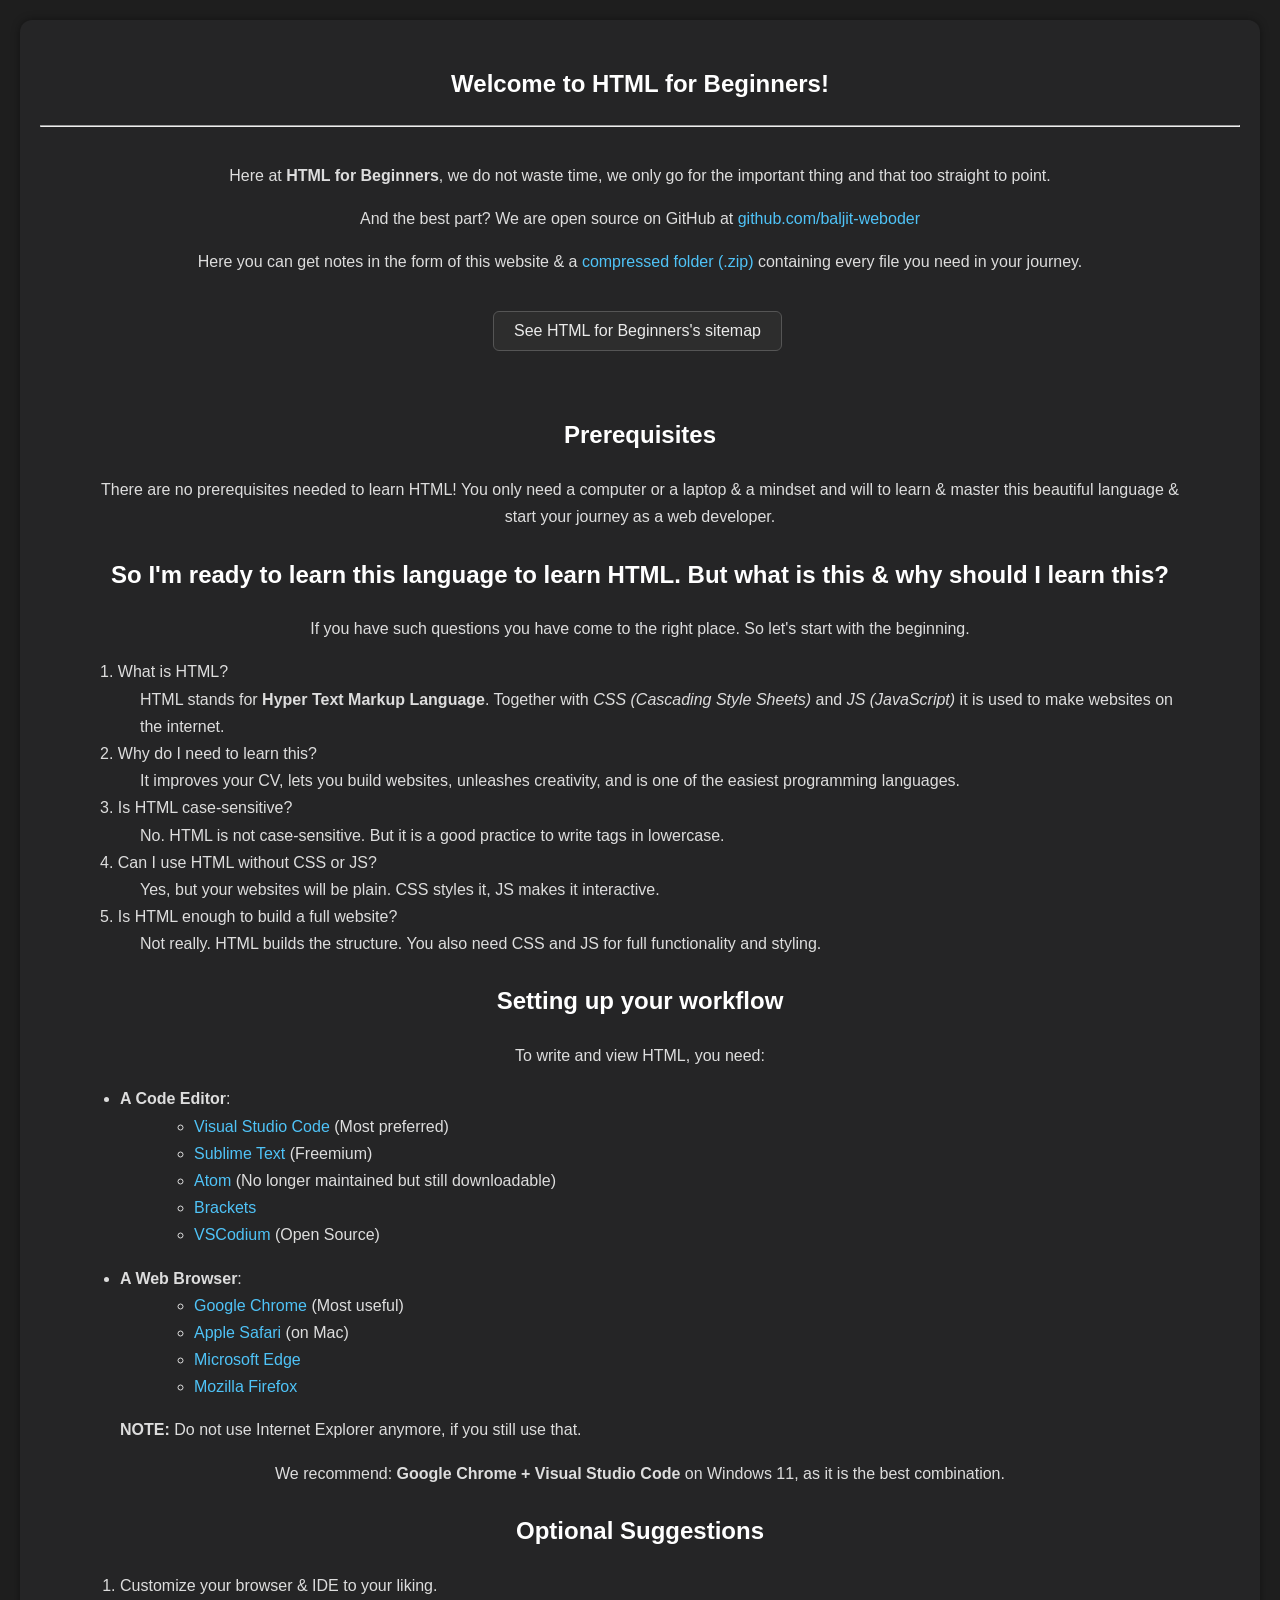
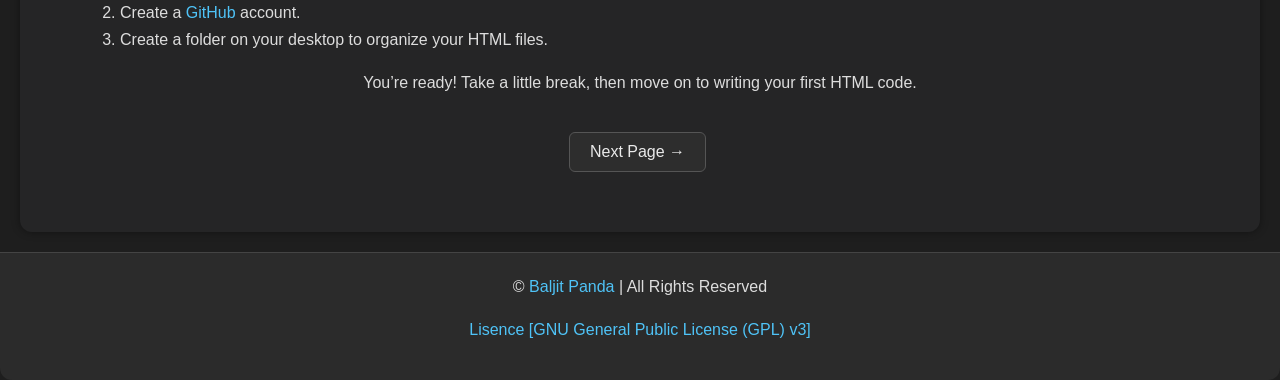
<file: index.html>
<!DOCTYPE html>
<html lang="en">
<head>
  <title>HTML for Beginners</title>
  <meta charset="UTF-8" />
  <meta name="viewport" content="width=device-width, initial-scale=1.0" />
  <meta name="author" content="Baljit Panda" />
  <meta name="keywords" content="Simple, HTML, For Beginners, Easy, Short" />
  <meta name="description" content="A website containing notes for absolute beginners to learn HTML, in a simple & effective way." />
  <link rel="stylesheet" href="styles.css" />
  <link rel="icon" type="image/x-icon" href="favicon.png">
</head>
<body>
  <section class="main">
    <h1>Welcome to HTML for Beginners!</h1>
    <hr /><br />
    <p>Here at <strong>HTML for Beginners</strong>, we do not waste time, we only go for the important thing and that too straight to point.</p>
    <p>And the best part? We are open source on GitHub at <a href="https://github.com/baljit-webcoder/htmlforbeginners" target="_blank">github.com/baljit-weboder</a></p>
    <p>Here you can get notes in the form of this website & a <a href="Compressed(.zip)/HTML.zip" title="The .zip file of this whole course." class="code"> compressed folder (.zip)</a> containing every file you need in your journey.</p>

    <p><a href="sitemap.html"><button>See HTML for Beginners's sitemap</button></a></p>

    <section id="intro">
      <h2>Prerequisites</h2>
      <p>There are no prerequisites needed to learn HTML! You only need a computer or a laptop & a mindset and will to learn & master this beautiful language & start your journey as a web developer.</p>
    </section>

    <section id="intro-html">
      <h2>So I'm ready to learn this language to learn HTML. But what is this & why should I learn this?</h2>
      <p>If you have such questions you have come to the right place. So let's start with the beginning.</p>
      <dl>
        <dt>1. What is HTML?</dt>
        <dd>HTML stands for <strong>Hyper Text Markup Language</strong>. Together with <em>CSS (Cascading Style Sheets)</em> and <em>JS (JavaScript)</em> it is used to make websites on the internet.</dd>
        <dt>2. Why do I need to learn this?</dt>
        <dd>It improves your CV, lets you build websites, unleashes creativity, and is one of the easiest programming languages.</dd>
        <dt>3. Is HTML case-sensitive?</dt>
        <dd>No. HTML is not case-sensitive. But it is a good practice to write tags in lowercase.</dd>
        <dt>4. Can I use HTML without CSS or JS?</dt>
        <dd>Yes, but your websites will be plain. CSS styles it, JS makes it interactive.</dd>
        <dt>5. Is HTML enough to build a full website?</dt>
        <dd>Not really. HTML builds the structure. You also need CSS and JS for full functionality and styling.</dd>
      </dl>
    </section>

    <section id="setup">
      <h2>Setting up your workflow</h2>
      <p>To write and view HTML, you need:</p>
      <ul>
        <li><strong>A Code Editor</strong>:
          <ul>
            <li><a href="https://code.visualstudio.com/" target="_blank">Visual Studio Code</a> (Most preferred)</li>
            <li><a href="https://www.sublimetext.com/" target="_blank">Sublime Text</a> (Freemium)</li>
            <li><a href="https://github.com/atom/atom" target="_blank">Atom</a> (No longer maintained but still downloadable)</li>
            <li><a href="https://brackets.io/" target="_blank">Brackets</a></li>
            <li><a href="https://vscodium.com/" target="_blank">VSCodium</a> (Open Source)</li>
          </ul>
        </li>
        <li><strong>A Web Browser</strong>:
          <ul>
            <li><a href="https://www.google.com/chrome/" target="_blank">Google Chrome</a> (Most useful)</li>
            <li><a href="https://www.apple.com/safari/" target="_blank">Apple Safari</a> (on Mac)</li>
            <li><a href="https://www.microsoft.com/edge" target="_blank">Microsoft Edge</a></li>
            <li><a href="https://www.mozilla.org/firefox/" target="_blank">Mozilla Firefox</a></li>
          </ul>
          <strong>NOTE:</strong> Do not use Internet Explorer anymore, if you still use that.
        </li>
      </ul>
      <p>We recommend: <strong>Google Chrome + Visual Studio Code</strong> on Windows 11, as it is the best combination.</p>
    </section>

    <section>
      <h2>Optional Suggestions</h2>
      <ol>
        <li>Customize your browser & IDE to your liking.</li>
        <li>Create a <a href="https://www.github.com" target="_blank">GitHub</a> account.</li>
        <li>Create a folder on your desktop to organize your HTML files.</li>
      </ol>
    </section>

    <section id="end">
      <p>You’re ready! Take a little break, then move on to writing your first HTML code.</p>
    </section>

    <div style="text-align:center;">
      <a href="introduction.html"><button>Next Page →</button></a>
  </div>
  </section>

  <footer>
    <p>© <a href="https://baljitpanda.rf.gd" target="_blank">Baljit Panda</a> | All Rights Reserved</p>
    <p><a href="terms.html">Lisence [GNU General Public License (GPL) v3]</a></p>
  </footer>
</body>
</html>
</file>
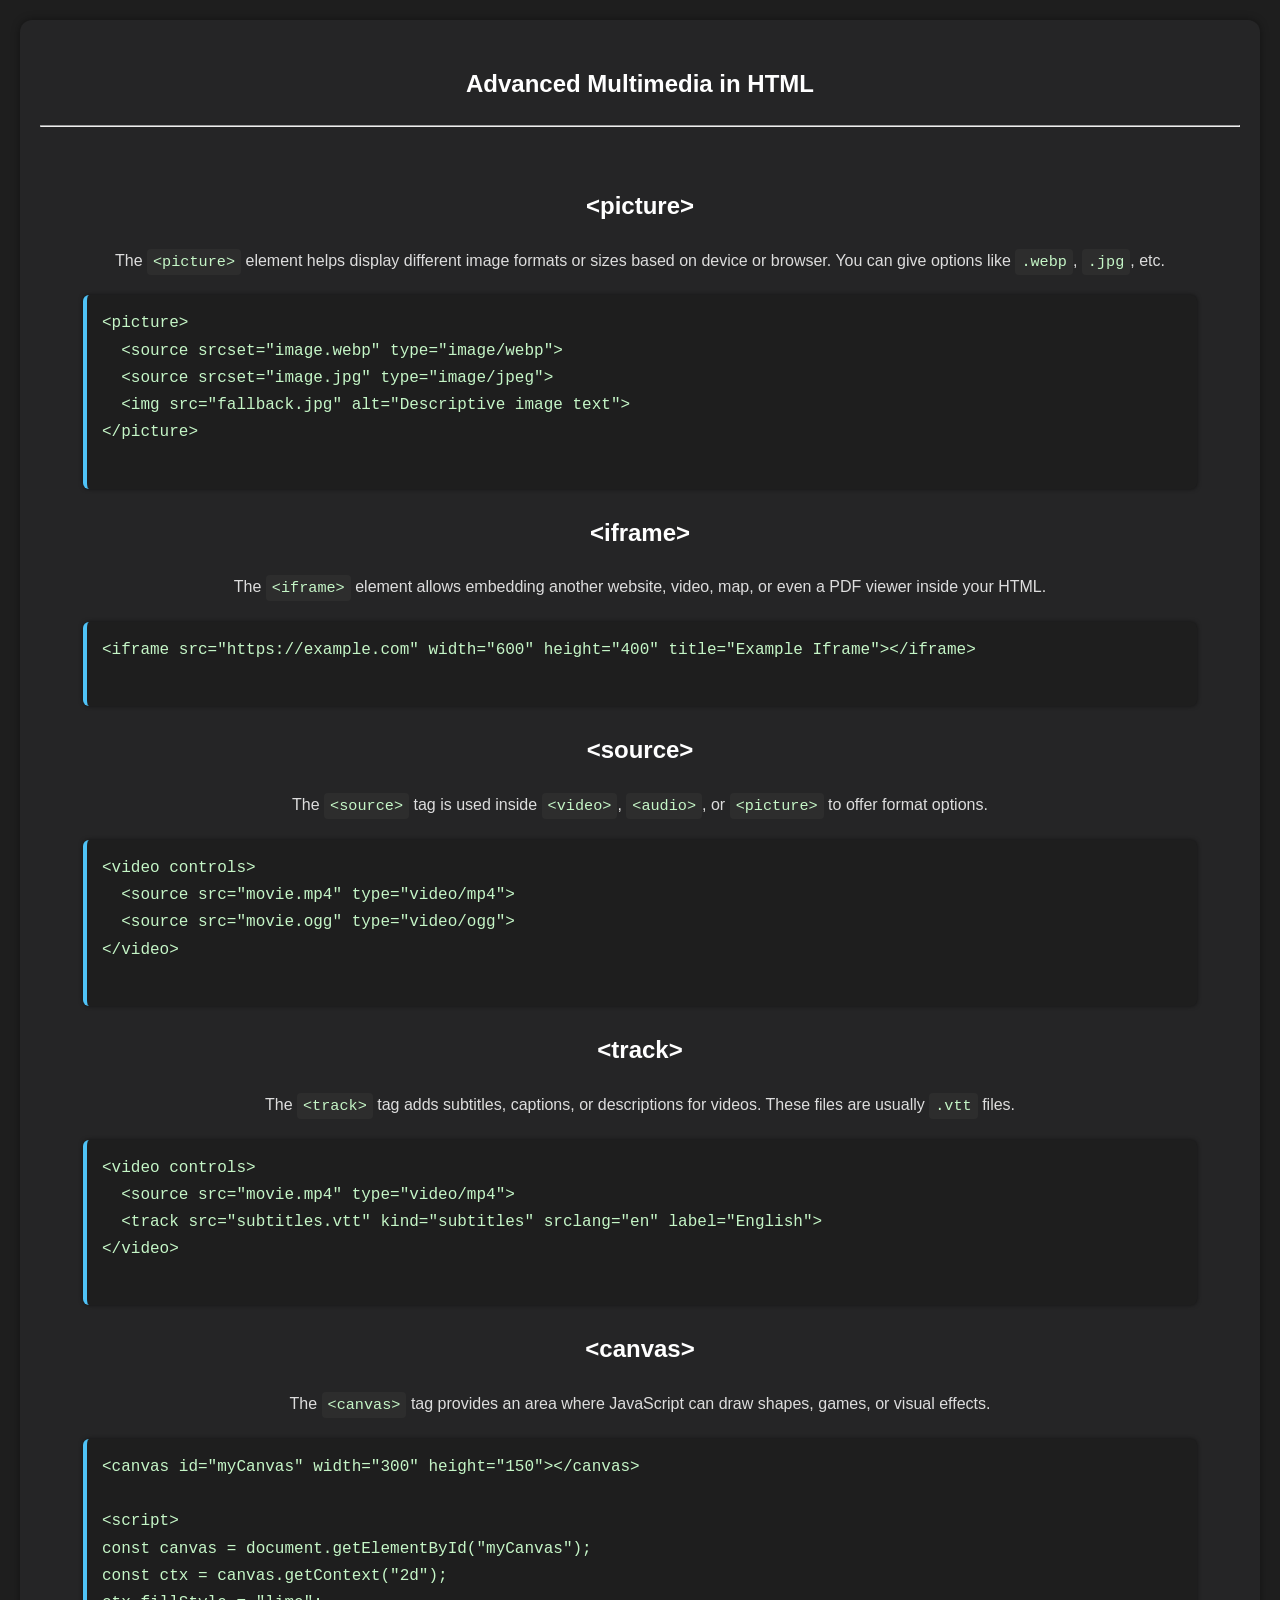
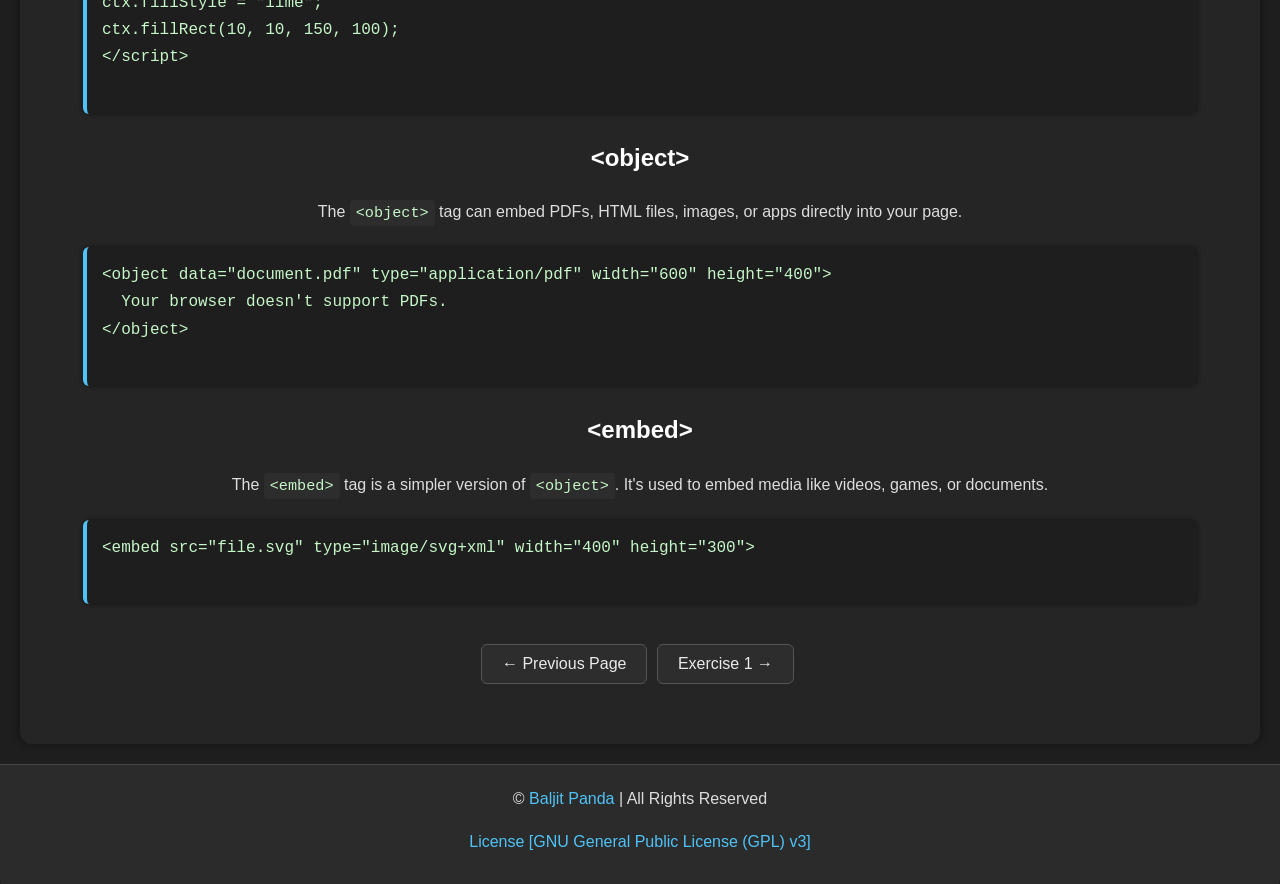
<file: advanced-multimedia.html>
<!DOCTYPE html>
<html lang="en">
<head>
  <title>Advanced Multimedia – HTML for Beginners</title>
  <meta charset="UTF-8" />
  <meta name="viewport" content="width=device-width, initial-scale=1.0" />
  <meta name="author" content="Baljit Panda" />
  <meta name="keywords" content="HTML, multimedia, advanced, picture, iframe, source, track, canvas, object, embed" />
  <meta name="description" content="Advanced HTML multimedia tags explained simply: picture, iframe, source, track, canvas, object, embed." />
  <link rel="stylesheet" href="styles.css" />
  <link rel="icon" type="image/x-icon" href="favicon.png" />
</head>
<body>

  <section class="main">
    <h1>Advanced Multimedia in HTML</h1>
    <hr /><br />

    <section>
      <h2>&lt;picture&gt;</h2>
      <p>The <code>&lt;picture&gt;</code> element helps display different image formats or sizes based on device or browser. You can give options like <code>.webp</code>, <code>.jpg</code>, etc.</p>
      <pre class="code">
&lt;picture&gt;
  &lt;source srcset="image.webp" type="image/webp"&gt;
  &lt;source srcset="image.jpg" type="image/jpeg"&gt;
  &lt;img src="fallback.jpg" alt="Descriptive image text"&gt;
&lt;/picture&gt;
      </pre>
    </section>

    <section>
      <h2>&lt;iframe&gt;</h2>
      <p>The <code>&lt;iframe&gt;</code> element allows embedding another website, video, map, or even a PDF viewer inside your HTML.</p>
      <pre class="code">
&lt;iframe src="https://example.com" width="600" height="400" title="Example Iframe"&gt;&lt;/iframe&gt;
      </pre>
    </section>

    <section>
      <h2>&lt;source&gt;</h2>
      <p>The <code>&lt;source&gt;</code> tag is used inside <code>&lt;video&gt;</code>, <code>&lt;audio&gt;</code>, or <code>&lt;picture&gt;</code> to offer format options.</p>
      <pre class="code">
&lt;video controls&gt;
  &lt;source src="movie.mp4" type="video/mp4"&gt;
  &lt;source src="movie.ogg" type="video/ogg"&gt;
&lt;/video&gt;
      </pre>
    </section>

    <section>
      <h2>&lt;track&gt;</h2>
      <p>The <code>&lt;track&gt;</code> tag adds subtitles, captions, or descriptions for videos. These files are usually <code>.vtt</code> files.</p>
      <pre class="code">
&lt;video controls&gt;
  &lt;source src="movie.mp4" type="video/mp4"&gt;
  &lt;track src="subtitles.vtt" kind="subtitles" srclang="en" label="English"&gt;
&lt;/video&gt;
      </pre>
    </section>

    <section>
      <h2>&lt;canvas&gt;</h2>
      <p>The <code>&lt;canvas&gt;</code> tag provides an area where JavaScript can draw shapes, games, or visual effects.</p>
      <pre class="code">
&lt;canvas id="myCanvas" width="300" height="150"&gt;&lt;/canvas&gt;

&lt;script&gt;
const canvas = document.getElementById("myCanvas");
const ctx = canvas.getContext("2d");
ctx.fillStyle = "lime";
ctx.fillRect(10, 10, 150, 100);
&lt;/script&gt;
      </pre>
    </section>

    <section>
      <h2>&lt;object&gt;</h2>
      <p>The <code>&lt;object&gt;</code> tag can embed PDFs, HTML files, images, or apps directly into your page.</p>
      <pre class="code">
&lt;object data="document.pdf" type="application/pdf" width="600" height="400"&gt;
  Your browser doesn't support PDFs.
&lt;/object&gt;
      </pre>
    </section>

    <section>
      <h2>&lt;embed&gt;</h2>
      <p>The <code>&lt;embed&gt;</code> tag is a simpler version of <code>&lt;object&gt;</code>. It's used to embed media like videos, games, or documents.</p>
      <pre class="code">
&lt;embed src="file.svg" type="image/svg+xml" width="400" height="300"&gt;
      </pre>
    </section>

    <div style="text-align:center;">
      <a href="tables.html"><button>← Previous Page</button></a>
      <a href="exercise-1.html"><button>Exercise 1 →</button></a>
    </div>
  </section>

  <footer>
    <p>© <a href="https://baljitpanda.rf.gd" target="_blank">Baljit Panda</a> | All Rights Reserved</p>
    <p><a href="terms.html">License [GNU General Public License (GPL) v3]</a></p>
  </footer>

</body>
</html>
</file>
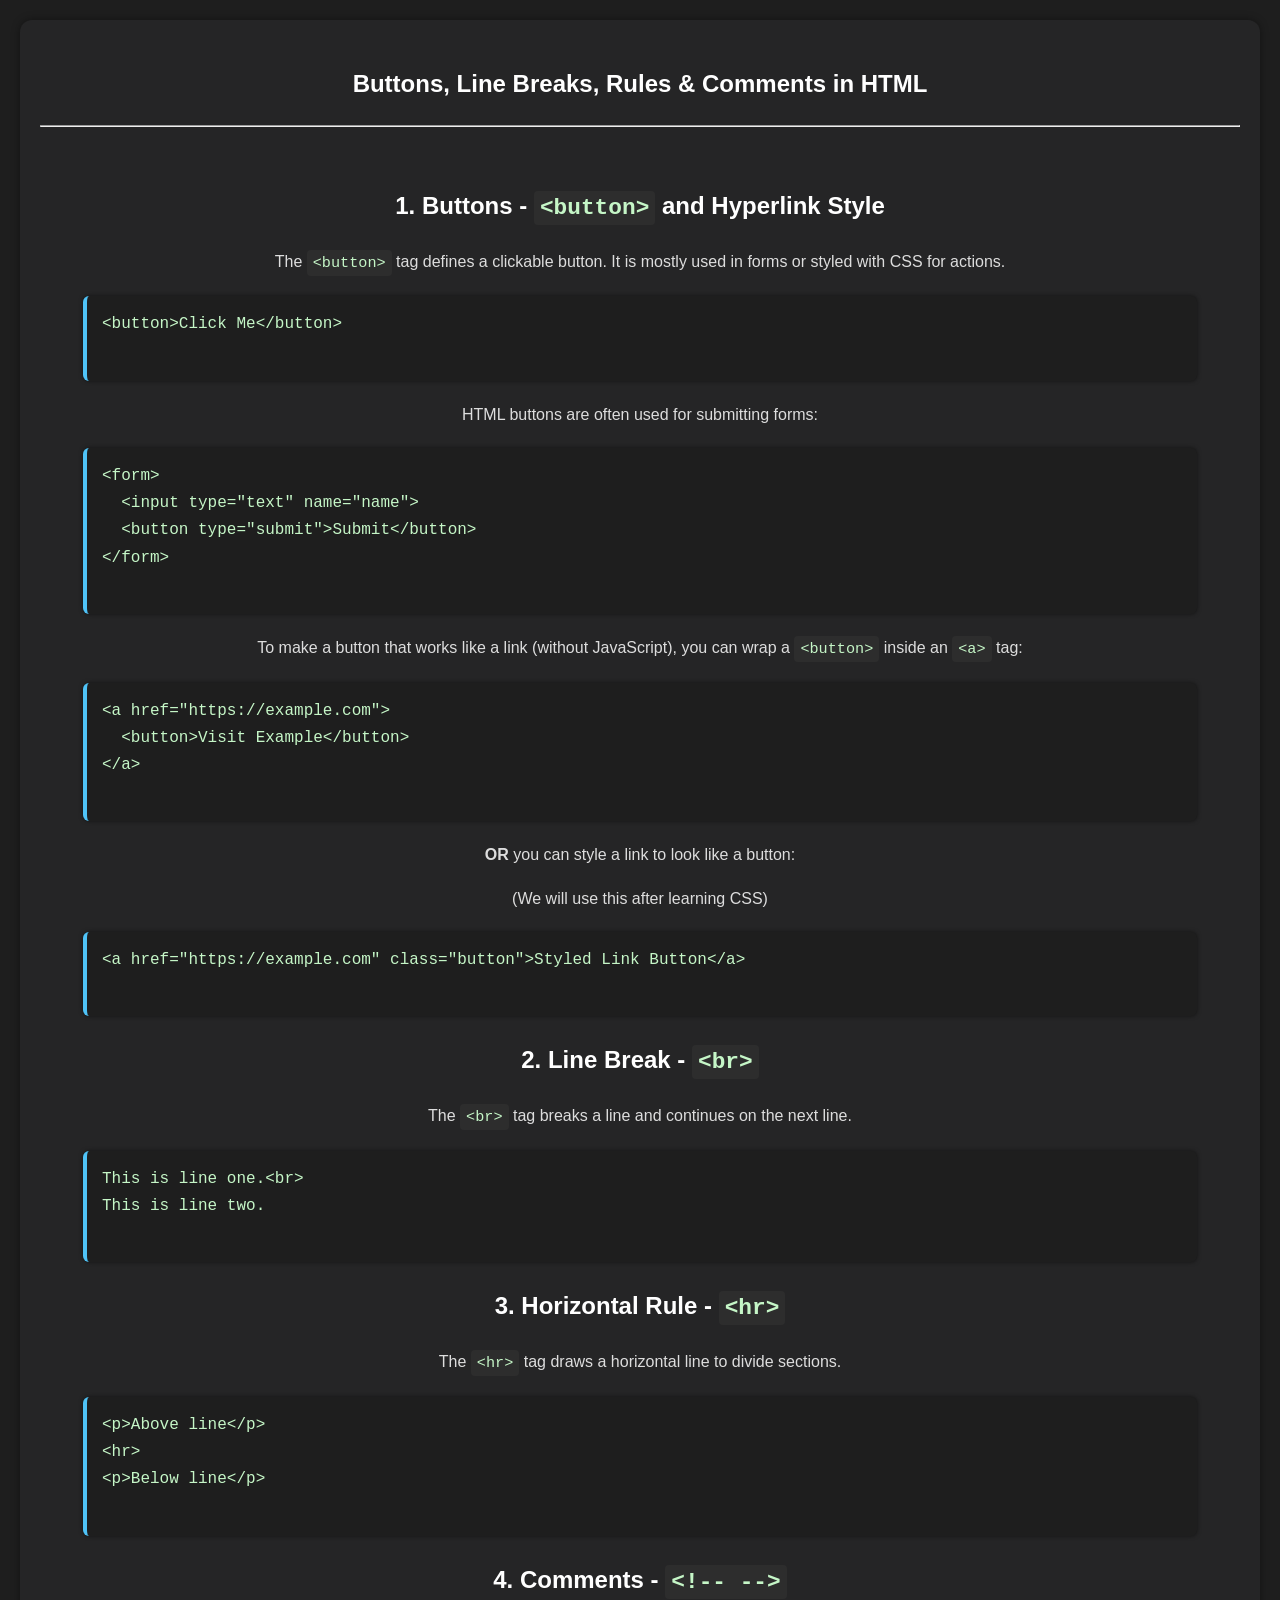
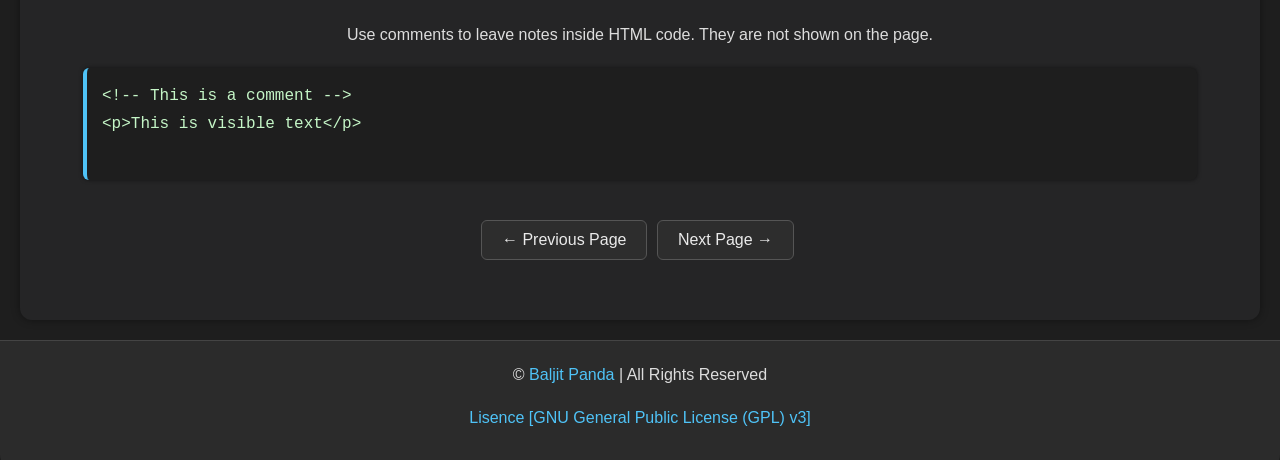
<file: buttons-more.html>
<!DOCTYPE html>
<html lang="en">
<head>
  <title>HTML for Beginners</title>
  <meta charset="UTF-8" />
  <meta name="viewport" content="width=device-width, initial-scale=1.0" />
  <meta name="author" content="Baljit Panda" />
  <meta name="keywords" content="HTML, Buttons, Break, HR, Comments, Beginners" />
  <meta name="description" content="Learn how to use buttons, comments, line breaks, and horizontal rules in HTML." />
  <link rel="stylesheet" href="styles.css" />
  <link rel="icon" type="image/x-icon" href="favicon.png">
</head>
<body>
  <section class="main">
    <h1>Buttons, Line Breaks, Rules & Comments in HTML</h1>
    <hr /><br />

    <section>
      <h2>1. Buttons - <code>&lt;button&gt;</code> and Hyperlink Style</h2>
      <p>The <code>&lt;button&gt;</code> tag defines a clickable button. It is mostly used in forms or styled with CSS for actions.</p>
      <pre class="code">
&lt;button&gt;Click Me&lt;/button&gt;
      </pre>

      <p>HTML buttons are often used for submitting forms:</p>
      <pre class="code">
&lt;form&gt;
  &lt;input type="text" name="name"&gt;
  &lt;button type="submit"&gt;Submit&lt;/button&gt;
&lt;/form&gt;
      </pre>

      <p>To make a button that works like a link (without JavaScript), you can wrap a <code>&lt;button&gt;</code> inside an <code>&lt;a&gt;</code> tag:</p>
      <pre class="code">
&lt;a href="https://example.com"&gt;
  &lt;button&gt;Visit Example&lt;/button&gt;
&lt;/a&gt;
      </pre>

      <p><strong>OR</strong> you can style a link to look like a button:<p>(We will use this after learning CSS)</p></p>
      <pre class="code">
&lt;a href="https://example.com" class="button"&gt;Styled Link Button&lt;/a&gt;
      </pre>
      
    </section>

    <section>
      <h2>2. Line Break - <code>&lt;br&gt;</code></h2>
      <p>The <code>&lt;br&gt;</code> tag breaks a line and continues on the next line.</p>
      <pre class="code">
This is line one.&lt;br&gt;
This is line two.
      </pre>
    </section>

    <section>
      <h2>3. Horizontal Rule - <code>&lt;hr&gt;</code></h2>
      <p>The <code>&lt;hr&gt;</code> tag draws a horizontal line to divide sections.</p>
      <pre class="code">
&lt;p&gt;Above line&lt;/p&gt;
&lt;hr&gt;
&lt;p&gt;Below line&lt;/p&gt;
      </pre>
    </section>

    <section>
      <h2>4. Comments - <code>&lt;!-- --&gt;</code></h2>
      <p>Use comments to leave notes inside HTML code. They are not shown on the page.</p>
      <pre class="code">
&lt;!-- This is a comment --&gt;
&lt;p&gt;This is visible text&lt;/p&gt;
      </pre>
    </section>

    <div style="text-align:center;">
      <a href="multimedia.html"><button>← Previous Page</button></a>
      <a href="lists.html"><button>Next Page →</button></a>
    </div>
  </section>

  <footer id="footer">
    <p>© <a href="https://baljitpanda.rf.gd" target="_blank">Baljit Panda</a> | All Rights Reserved</p>
    <p><a href="terms.html">Lisence [GNU General Public License (GPL) v3]</a></p>
  </footer>
</body>
</html>
</file>
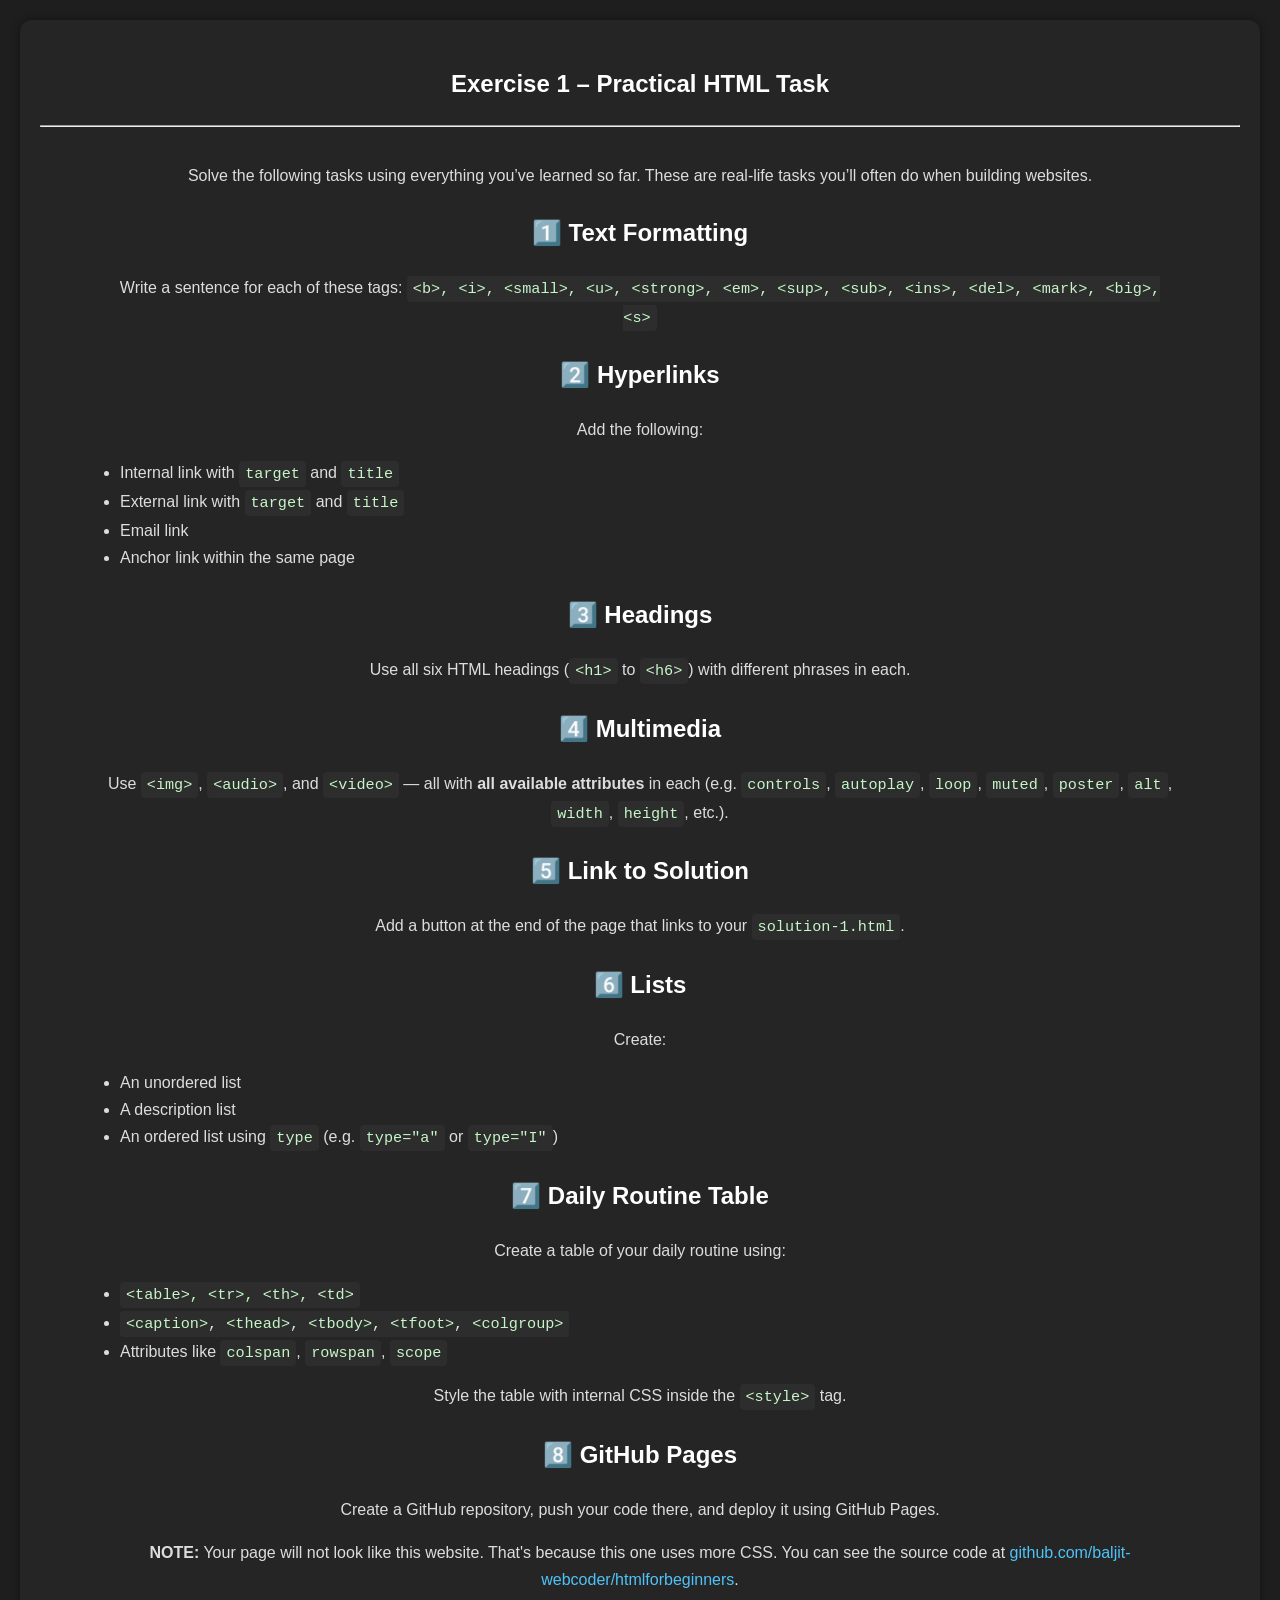
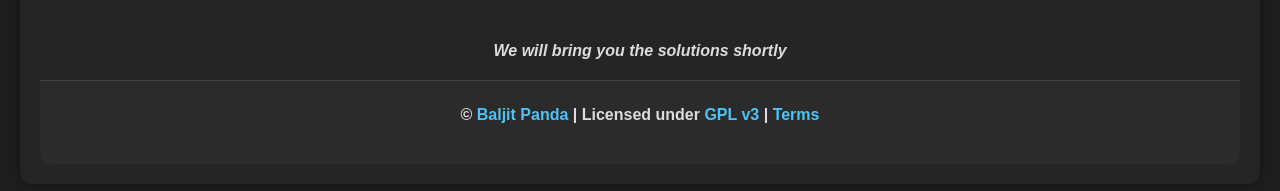
<file: exercise-1.html>
<!DOCTYPE html>
<html lang="en">
<head>
  <title>HTML for Beginners - Exercise 1</title>
  <meta charset="UTF-8" />
  <meta name="viewport" content="width=device-width, initial-scale=1.0" />
  <meta name="author" content="Baljit Panda" />
  <meta name="description" content="Practice HTML basics with this exercise based on what you've learned so far." />
  <meta name="keywords" content="HTML, Exercise, Practice, Beginners" />
  <meta name="license" content="GPL v3" />
  <link rel="stylesheet" href="../styles.css" />
</head>
<body>
  <section class="main">
    <h1>Exercise 1 – Practical HTML Task</h1>
    <hr /><br />
    <p>Solve the following tasks using everything you’ve learned so far. These are real-life tasks you’ll often do when building websites.</p>

    <!-- 1. Use text formatting -->
    <!-- Task 1: Text Formatting -->
    <h2>1️⃣ Text Formatting</h2>
    <p>Write a sentence for each of these tags: <code>&lt;b&gt;, &lt;i&gt;, &lt;small&gt;, &lt;u&gt;, &lt;strong&gt;, &lt;em&gt;, &lt;sup&gt;, &lt;sub&gt;, &lt;ins&gt;, &lt;del&gt;, &lt;mark&gt;, &lt;big&gt;, &lt;s&gt;</code></p>

    <!-- 2. Hyperlinks -->
    <!-- Task 2: Hyperlinks -->
    <h2>2️⃣ Hyperlinks</h2>
    <p>Add the following:</p>
    <ul>
      <li>Internal link with <code>target</code> and <code>title</code></li>
      <li>External link with <code>target</code> and <code>title</code></li>
      <li>Email link</li>
      <li>Anchor link within the same page</li>
    </ul>

    <!-- 3. Headings -->
    <!-- Task 3: Headings -->
    <h2>3️⃣ Headings</h2>
    <p>Use all six HTML headings (<code>&lt;h1&gt;</code> to <code>&lt;h6&gt;</code>) with different phrases in each.</p>

    <!-- 4. Multimedia -->
    <!-- Task 4: Multimedia Tags -->
    <h2>4️⃣ Multimedia</h2>
    <p>Use <code>&lt;img&gt;</code>, <code>&lt;audio&gt;</code>, and <code>&lt;video&gt;</code> — all with <strong>all available attributes</strong> in each (e.g. <code>controls</code>, <code>autoplay</code>, <code>loop</code>, <code>muted</code>, <code>poster</code>, <code>alt</code>, <code>width</code>, <code>height</code>, etc.).</p>

    <!-- 5. Button hyperlink -->
    <!-- Task 5: Button Linking to Solution -->
    <h2>5️⃣ Link to Solution</h2>
    <p>Add a button at the end of the page that links to your <code>solution-1.html</code>.</p>

    <!-- 6. Lists -->
    <!-- Task 6: Lists -->
    <h2>6️⃣ Lists</h2>
    <p>Create:</p>
    <ul>
      <li>An unordered list</li>
      <li>A description list</li>
      <li>An ordered list using <code>type</code> (e.g. <code>type="a"</code> or <code>type="I"</code>)</li>
    </ul>

    <!-- 7. Table with CSS -->
    <!-- Task 7: Table -->
    <h2>7️⃣ Daily Routine Table</h2>
    <p>Create a table of your daily routine using:</p>
    <ul>
      <li><code>&lt;table&gt;, &lt;tr&gt;, &lt;th&gt;, &lt;td&gt;</code></li>
      <li><code>&lt;caption&gt;, &lt;thead&gt;, &lt;tbody&gt;, &lt;tfoot&gt;, &lt;colgroup&gt;</code></li>
      <li>Attributes like <code>colspan</code>, <code>rowspan</code>, <code>scope</code></li>
    </ul>
    <p>Style the table with internal CSS inside the <code>&lt;style&gt;</code> tag.</p>

    <!-- 8. GitHub Pages -->
    <!-- Task 8: GitHub Deployment -->
    <h2>8️⃣ GitHub Pages</h2>
    <p>Create a GitHub repository, push your code there, and deploy it using GitHub Pages.</p>
    <p><strong>NOTE:</strong> Your page will not look like this website. That's because this one uses more CSS. You can see the source code at <a href="https://www.github.com/baljit-webcoder/htmlforbeginners" target="_blank">github.com/baljit-webcoder/htmlforbeginners</a>.</p>

     <!-- We will bring you the solutions shrotly. -->
      <br>
      <p><strong><em>We will bring you the solutions shortly</em></p>

  <footer>
    <p>© <a href="https://baljitpanda.rf.gd" target="_blank">Baljit Panda</a> |
    Licensed under <a href="https://www.gnu.org/licenses/gpl-3.0.en.html" target="_blank">GPL v3</a> |
    <a href="../terms.html">Terms</a></p>
  </footer>
</body>
</html>
</file>
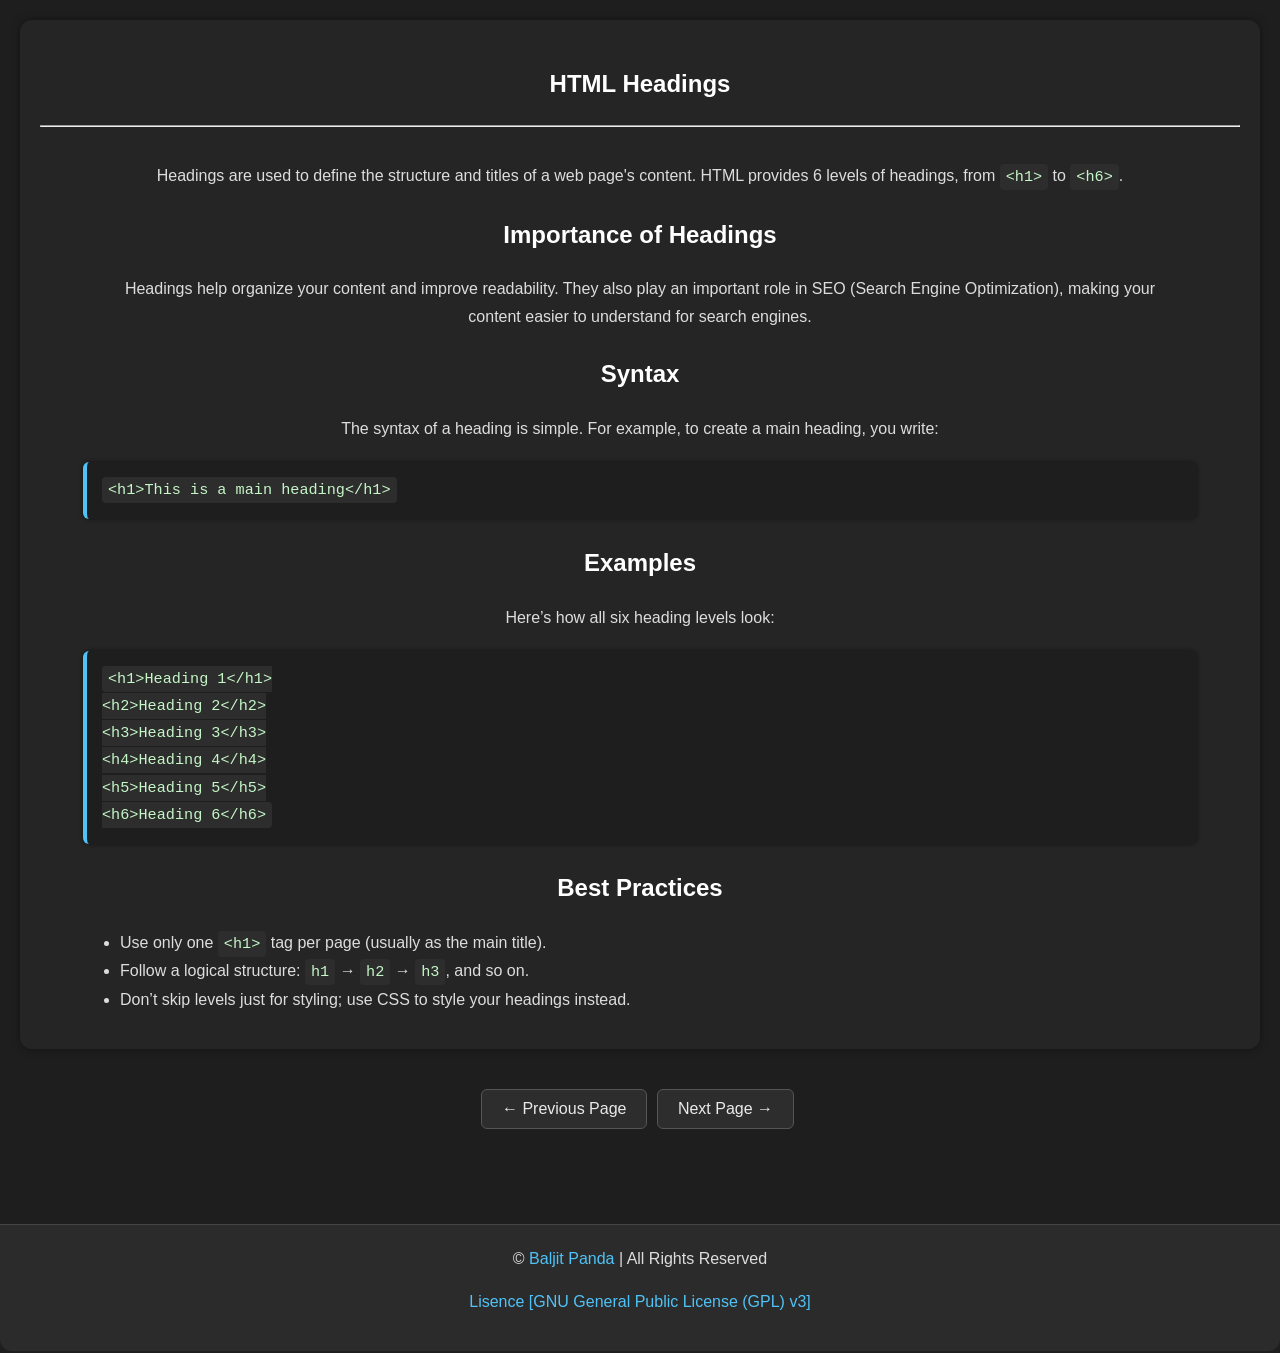
<file: headings.html>
<!DOCTYPE html>
<html lang="en">
<head>
    <title>HTML for Beginners</title>
    <meta charset="UTF-8">
    <meta name="viewport" content="width=device-width, initial-scale=1.0">
    <meta name="author" content="Baljit Panda">
    <meta name="keywords" content="HTML, Headings, Beginner, Easy, Learn">
    <meta name="description" content="Learn all about HTML heading tags (h1 to h6) in this beginner-friendly tutorial.">
    <link rel="stylesheet" href="styles.css">
    <link rel="icon" type="image/png" href="favicon.png">
</head>
<body>
    <section class="main">
        <h1>HTML Headings</h1>
        <hr><br>
        <p>Headings are used to define the structure and titles of a web page's content. HTML provides 6 levels of headings, from <code>&lt;h1&gt;</code> to <code>&lt;h6&gt;</code>.</p>

        <section id="importance">
            <h2>Importance of Headings</h2>
            <p>
                Headings help organize your content and improve readability. They also play an important role in SEO (Search Engine Optimization), making your content easier to understand for search engines.
            </p>
        </section>

        <section id="syntax">
            <h2>Syntax</h2>
            <p>
                The syntax of a heading is simple. For example, to create a main heading, you write:
            </p>
            <pre class="code"><code>&lt;h1&gt;This is a main heading&lt;/h1&gt;</code></pre>
        </section>

        <section id="examples">
            <h2>Examples</h2>
            <p>Here’s how all six heading levels look:</p>
            <pre class="code"><code>&lt;h1&gt;Heading 1&lt;/h1&gt;
&lt;h2&gt;Heading 2&lt;/h2&gt;
&lt;h3&gt;Heading 3&lt;/h3&gt;
&lt;h4&gt;Heading 4&lt;/h4&gt;
&lt;h5&gt;Heading 5&lt;/h5&gt;
&lt;h6&gt;Heading 6&lt;/h6&gt;</code></pre>
        </section>

        <section id="tip">
            <h2>Best Practices</h2>
            <ul>
                <li>Use only one <code>&lt;h1&gt;</code> tag per page (usually as the main title).</li>
                <li>Follow a logical structure: <code>h1</code> → <code>h2</code> → <code>h3</code>, and so on.</li>
                <li>Don’t skip levels just for styling; use CSS to style your headings instead.</li>
            </ul>
        </section>
    </section>
    <div style="text-align:center;">
        <a href="introduction.html"><button>← Previous Page</button></a>
        <a href="text.html"><button>Next Page →</button></a>
    </div>

    <br><br>

    <footer>
        <p>© <span><a href="https://baljitpanda.rf.gd" target="_blank">Baljit Panda</a></span> | All Rights Reserved</p>
        <p><a href="terms.html">Lisence [GNU General Public License (GPL) v3]</a></p>
    </footer>
</body>
</html>
</file>
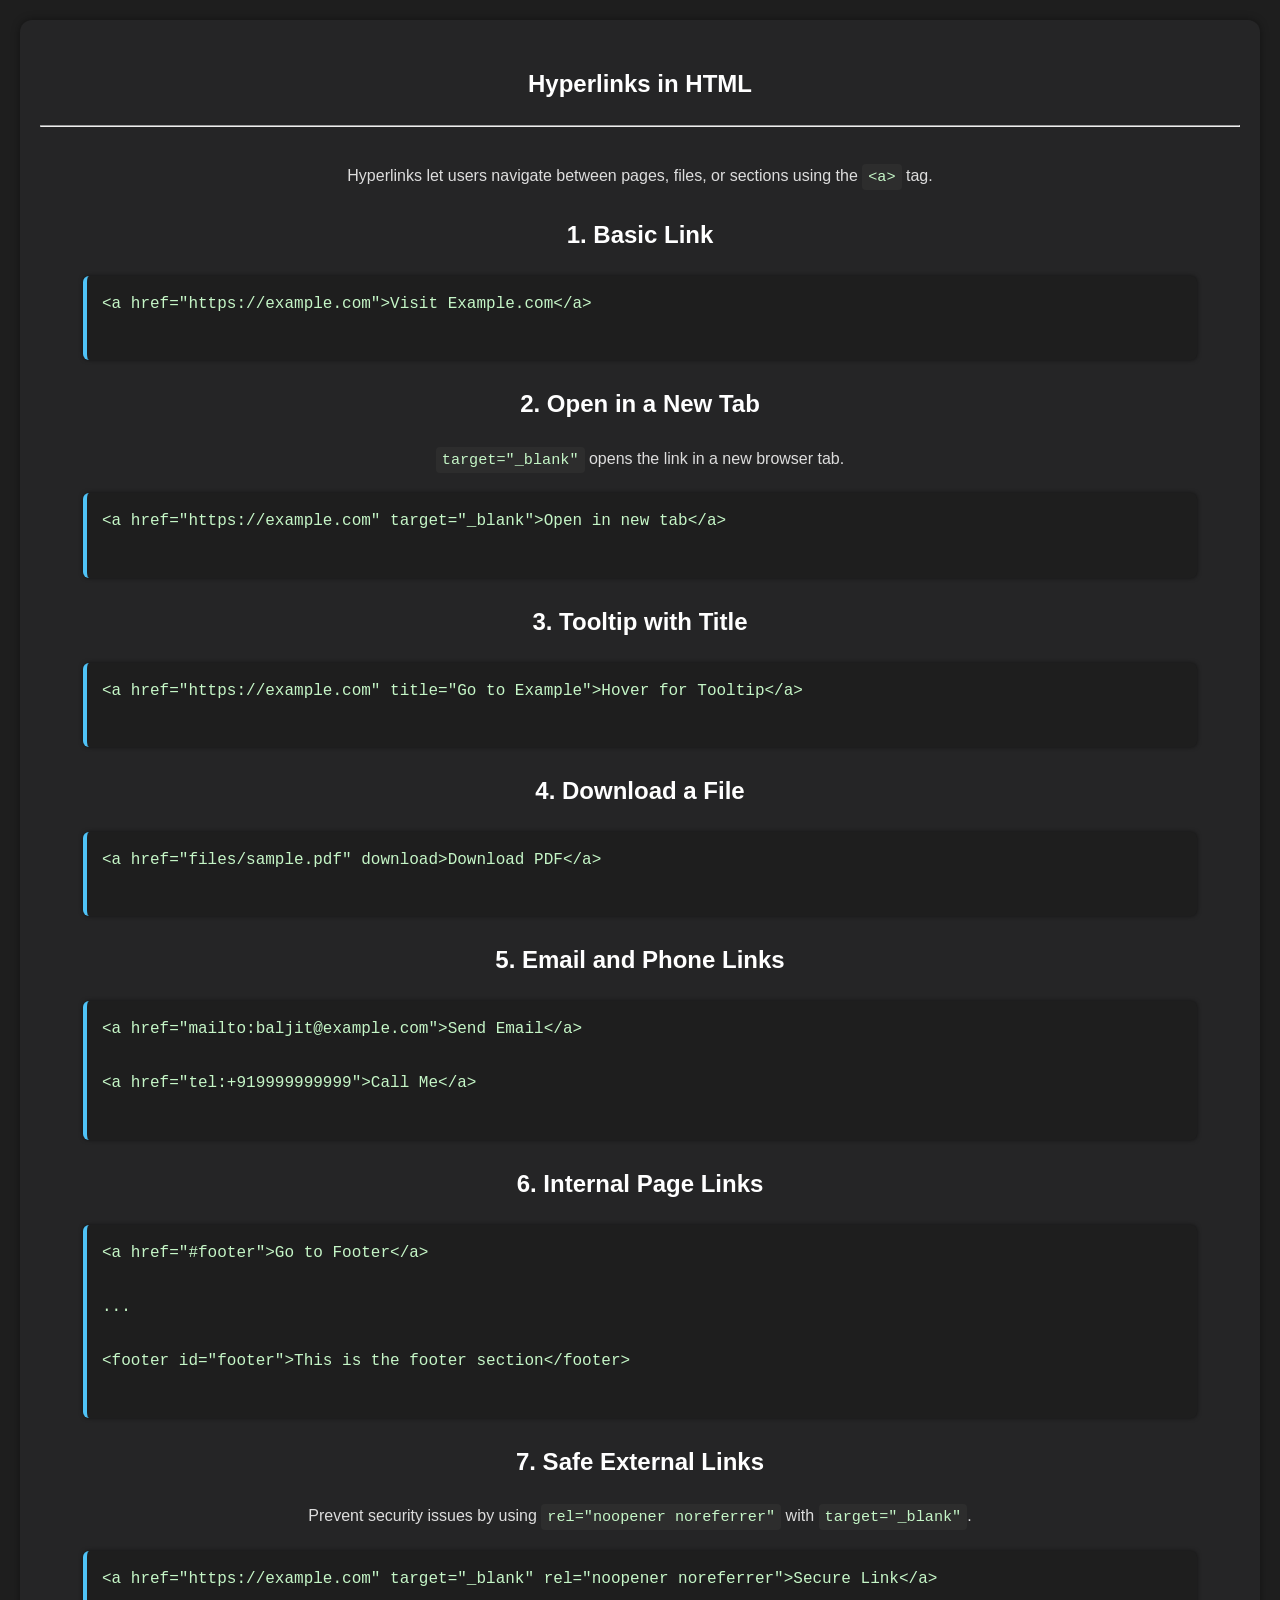
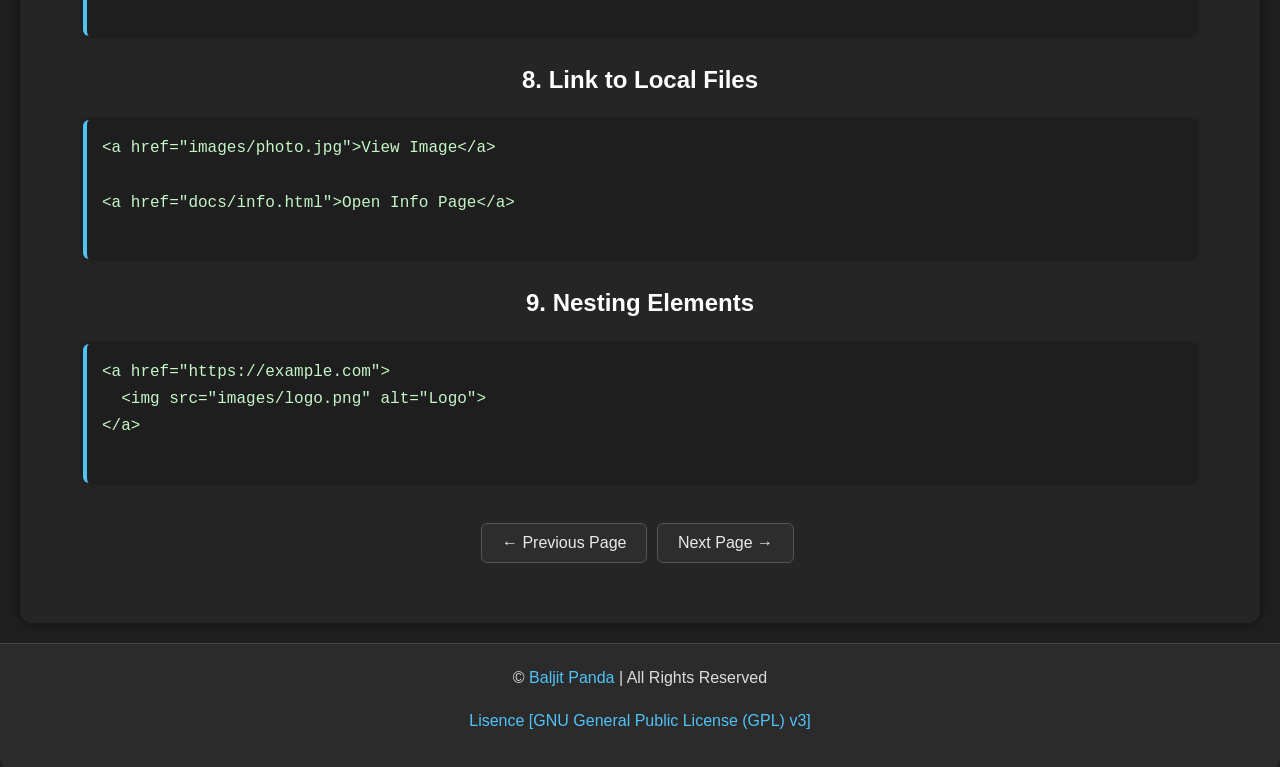
<file: hyperlinks.html>
<!DOCTYPE html>
<html lang="en">
<head>
  <title>HTML for Beginners</title>
  <meta charset="UTF-8" />
  <meta name="viewport" content="width=device-width, initial-scale=1.0" />
  <meta name="author" content="Baljit Panda" />
  <meta name="keywords" content="HTML, Hyperlinks, Anchor, Link Tags, Beginners, Tutorial" />
  <meta name="description" content="Learn all about HTML hyperlinks, attributes, and examples in a clean and beginner-friendly way." />
  <link rel="stylesheet" href="styles.css" />
  <link rel="icon" type="image/x-icon" href="favicon.png">
</head>
<body>
  <section class="main">
    <h1>Hyperlinks in HTML</h1>
    <hr /><br />

    <p>Hyperlinks let users navigate between pages, files, or sections using the <code>&lt;a&gt;</code> tag.</p>

    <section>
      <h2>1. Basic Link</h2>
      <pre class="code">
&lt;a href="https://example.com"&gt;Visit Example.com&lt;/a&gt;
      </pre>
    </section>

    <section>
      <h2>2. Open in a New Tab</h2>
      <p><code>target="_blank"</code> opens the link in a new browser tab.</p>
      <pre class="code">
&lt;a href="https://example.com" target="_blank"&gt;Open in new tab&lt;/a&gt;
      </pre>
    </section>

    <section>
      <h2>3. Tooltip with Title</h2>
      <pre class="code">
&lt;a href="https://example.com" title="Go to Example"&gt;Hover for Tooltip&lt;/a&gt;
      </pre>
    </section>

    <section>
      <h2>4. Download a File</h2>
      <pre class="code">
&lt;a href="files/sample.pdf" download&gt;Download PDF&lt;/a&gt;
      </pre>
    </section>

    <section>
      <h2>5. Email and Phone Links</h2>
      <pre class="code">
&lt;a href="mailto:baljit@example.com"&gt;Send Email&lt;/a&gt;<br>
&lt;a href="tel:+919999999999"&gt;Call Me&lt;/a&gt;
      </pre>
    </section>

    <section>
      <h2>6. Internal Page Links</h2>
      <pre class="code">
&lt;a href="#footer"&gt;Go to Footer&lt;/a&gt;

...

&lt;footer id="footer"&gt;This is the footer section&lt;/footer&gt;
      </pre>
    </section>

    <section>
      <h2>7. Safe External Links</h2>
      <p>Prevent security issues by using <code>rel="noopener noreferrer"</code> with <code>target="_blank"</code>.</p>
      <pre class="code">
&lt;a href="https://example.com" target="_blank" rel="noopener noreferrer"&gt;Secure Link&lt;/a&gt;
      </pre>
    </section>

    <section>
      <h2>8. Link to Local Files</h2>
      <pre class="code">
&lt;a href="images/photo.jpg"&gt;View Image&lt;/a&gt;<br>
&lt;a href="docs/info.html"&gt;Open Info Page&lt;/a&gt;
      </pre>
    </section>

    <section>
      <h2>9. Nesting Elements</h2>
      <pre class="code">
&lt;a href="https://example.com"&gt;
  &lt;img src="images/logo.png" alt="Logo"&gt;
&lt;/a&gt;
      </pre>
    </section>

    <div style="text-align:center;">
        <a href="text-formatting.html"><button>← Previous Page</button></a>
      <a href="multimedia.html"><button>Next Page →</button></a>
    </div>
  </section>

  <footer id="footer">
    <p>© <a href="https://baljitpanda.rf.gd" target="_blank">Baljit Panda</a> | All Rights Reserved</p>
    <p><a href="terms.html">Lisence [GNU General Public License (GPL) v3]</a></p>
  </footer>
</body>
</html>
</file>
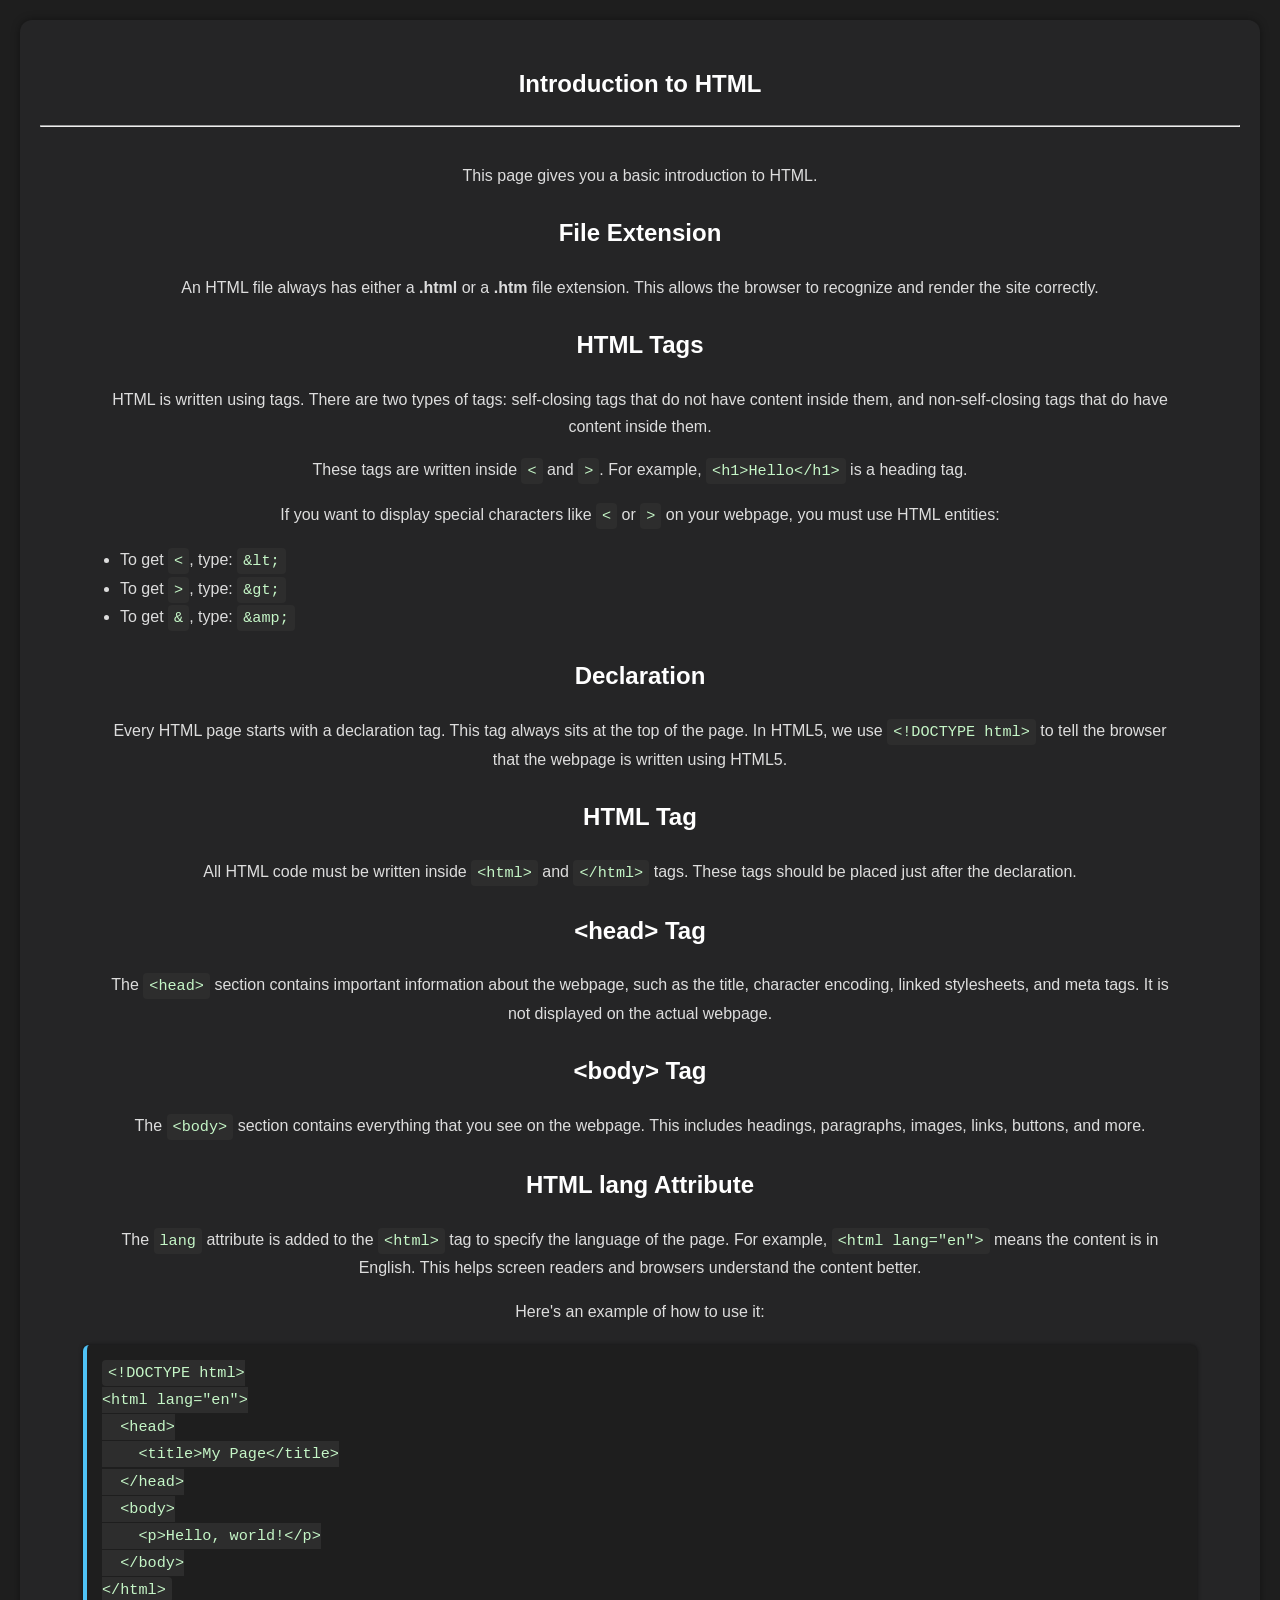
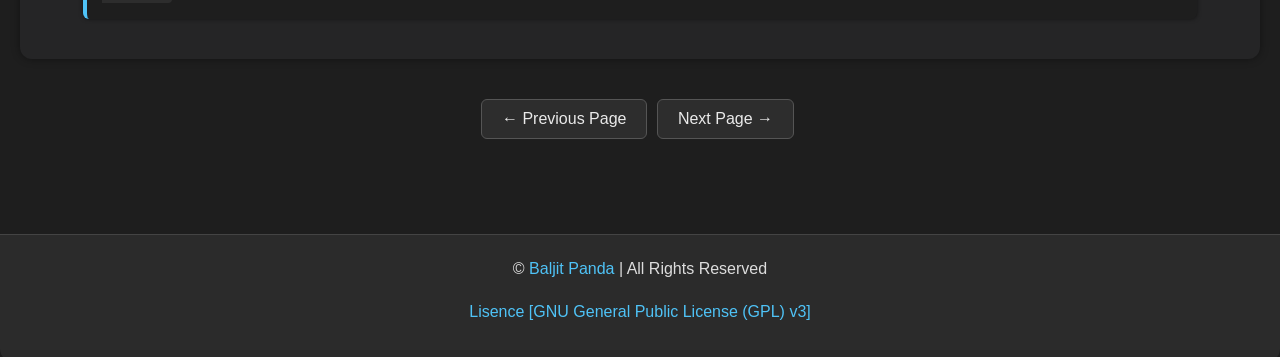
<file: introduction.html>
<!DOCTYPE html>
<html lang="en">
<head>
    <title>HTML for Beginners</title>
    <meta charset="UTF-8">
    <meta name="viewport" content="width=device-width, initial-scale=1.0">
    <meta name="author" content="Baljit Panda">
    <meta name="keywords" content="Simple, HTML, For Beginners, Easy, Short">
    <meta name="description" content="A website containing notes for absolute beginners to learn HTML, in a simple & effective way.">
    <link rel="stylesheet" href="styles.css">
    <link rel="icon" type="image/x-icon" href="favicon.png">
</head>
<body>
    <section class="main">
        <h1>Introduction to HTML</h1>
        <hr><br>
        <p>This page gives you a basic introduction to HTML.</p>

        <section id="extension">
            <h2>File Extension</h2>
            <p>
                An HTML file always has either a <strong>.html</strong> or a <strong>.htm</strong> file extension.  
                This allows the browser to recognize and render the site correctly.
            </p>
        </section>

        <section id="basic">
            <h2>HTML Tags</h2>
            <p>
                HTML is written using tags. There are two types of tags:  
                self-closing tags that do not have content inside them, and  
                non-self-closing tags that do have content inside them.
            </p>
            <p>
                These tags are written inside <code>&lt;</code> and <code>&gt;</code>.  
                For example, <code>&lt;h1&gt;Hello&lt;/h1&gt;</code> is a heading tag.
            </p>
            <p>
                If you want to display special characters like <code>&lt;</code> or <code>&gt;</code> on your webpage,  
                you must use HTML entities:
            </p>
            <ul>
                <li>To get <code>&lt;</code>, type: <code>&amp;lt;</code></li>
                <li>To get <code>&gt;</code>, type: <code>&amp;gt;</code></li>
                <li>To get <code>&amp;</code>, type: <code>&amp;amp;</code></li>
            </ul>
        </section>              

        <section id="declaration">
            <h2>Declaration</h2>
            <p>
                Every HTML page starts with a declaration tag. This tag always sits at the top of the page.  
                In HTML5, we use <code>&lt;!DOCTYPE html&gt;</code> to tell the browser that the webpage is written using HTML5.
            </p>
        </section>

        <section id="html">
            <h2>HTML Tag</h2>
            <p>
                All HTML code must be written inside <code>&lt;html&gt;</code> and <code>&lt;/html&gt;</code> tags.  
                These tags should be placed just after the declaration.
            </p>
        </section>

        <section id="head">
            <h2>&lt;head&gt; Tag</h2>
            <p>
                The <code>&lt;head&gt;</code> section contains important information about the webpage,  
                such as the title, character encoding, linked stylesheets, and meta tags.  
                It is not displayed on the actual webpage.
            </p>
        </section>

        <section id="body">
            <h2>&lt;body&gt; Tag</h2>
            <p>
                The <code>&lt;body&gt;</code> section contains everything that you see on the webpage.  
                This includes headings, paragraphs, images, links, buttons, and more.
            </p>
        </section>

        <section id="html-lang">
            <h2>HTML lang Attribute</h2>
            <p>
                The <code>lang</code> attribute is added to the <code>&lt;html&gt;</code> tag to specify the language of the page.  
                For example, <code>&lt;html lang="en"&gt;</code> means the content is in English.  
                This helps screen readers and browsers understand the content better.
            </p>
            <p>Here's an example of how to use it:</p>
            <pre class="code"><code>&lt;!DOCTYPE html&gt;
&lt;html lang="en"&gt;
  &lt;head&gt;
    &lt;title&gt;My Page&lt;/title&gt;
  &lt;/head&gt;
  &lt;body&gt;
    &lt;p&gt;Hello, world!&lt;/p&gt;
  &lt;/body&gt;
&lt;/html&gt;
</code></pre>
        </section>
    </section>
    <div style="text-align:center;">
        <a href="index.html"><button>← Previous Page</button></a>
        <a href="headings.html"><button>Next Page →</button></a>
    </div>
    <br><br>

    <footer>
        <p>© <span><a href="https://baljitpanda.rf.gd" target="_blank">Baljit Panda</a></span> | All Rights Reserved</p>
        <p><a href="terms.html">Lisence [GNU General Public License (GPL) v3]</a></p>
    </footer>
</body>
</html>
</file>
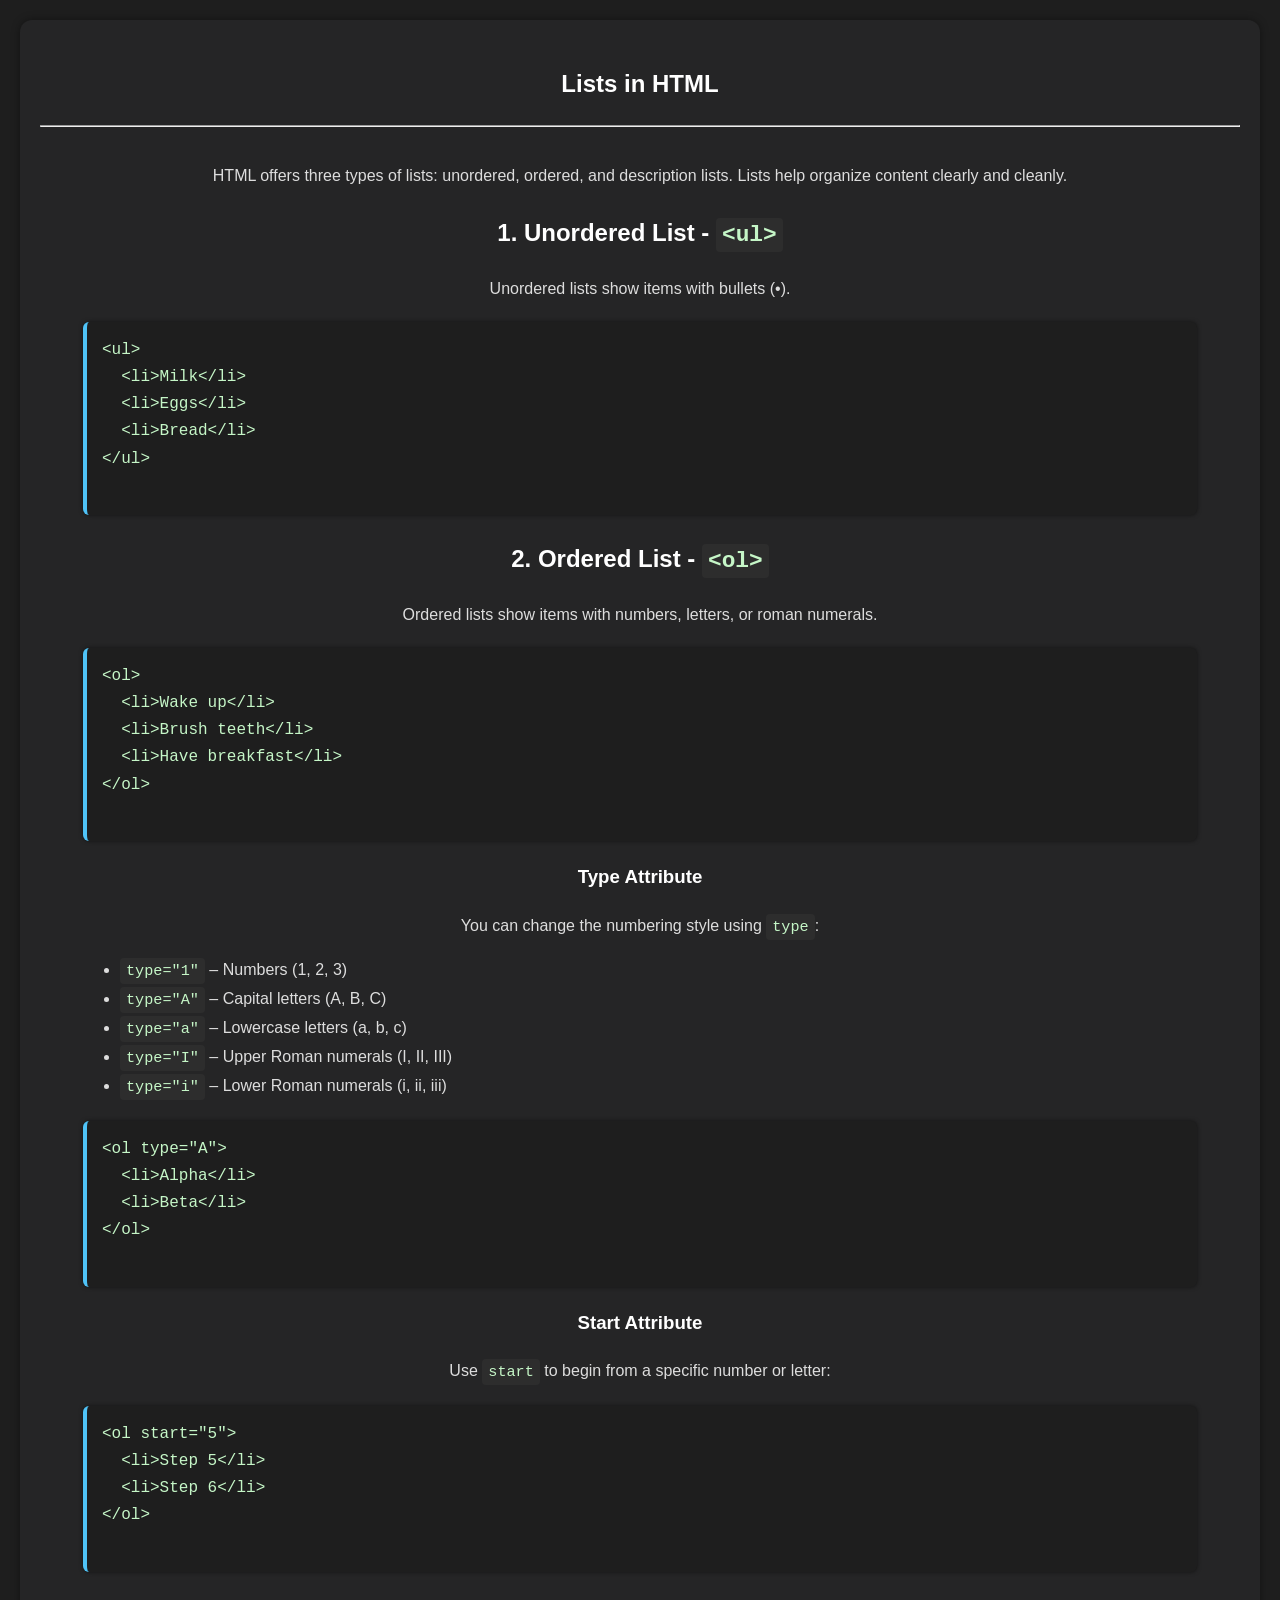
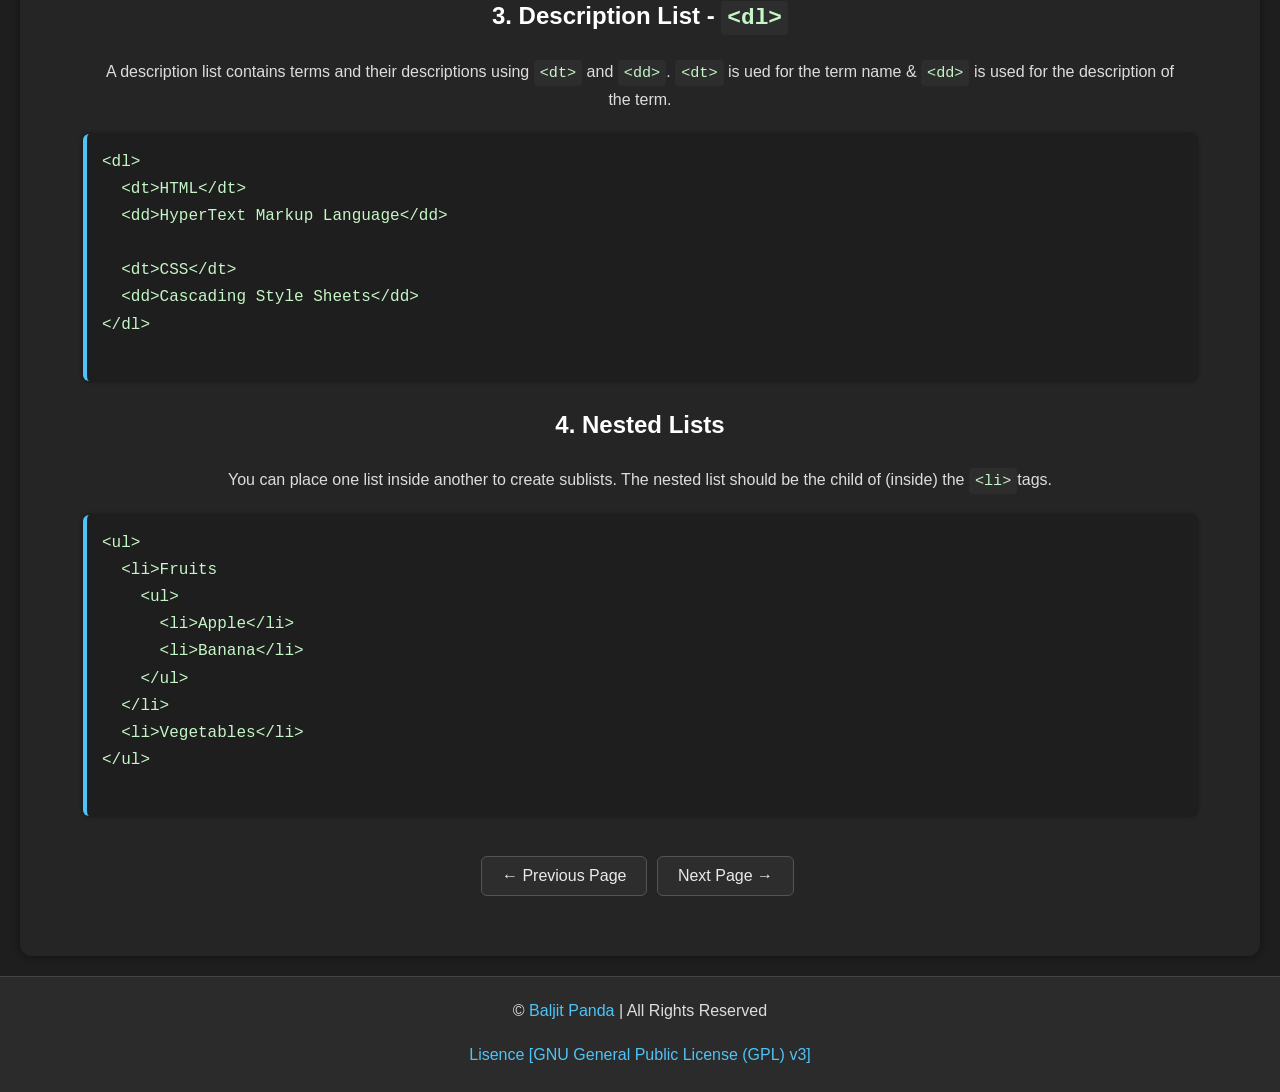
<file: lists.html>
<!DOCTYPE html>
<html lang="en">
<head>
  <title>HTML for Beginners</title>
  <meta charset="UTF-8" />
  <meta name="viewport" content="width=device-width, initial-scale=1.0" />
  <meta name="author" content="Baljit Panda" />
  <meta name="keywords" content="HTML, Lists, ul, ol, dl, li, Beginners" />
  <meta name="description" content="Learn how to use lists in HTML: ordered, unordered, description lists, and more." />
  <link rel="stylesheet" href="styles.css" />
  <link rel="icon" type="image/x-icon" href="favicon.png">
</head>
<body>
  <section class="main">
    <h1>Lists in HTML</h1>
    <hr /><br />

    <p>HTML offers three types of lists: unordered, ordered, and description lists. Lists help organize content clearly and cleanly.</p>

    <section>
      <h2>1. Unordered List - <code>&lt;ul&gt;</code></h2>
      <p>Unordered lists show items with bullets (•).</p>
      <pre class="code">
&lt;ul&gt;
  &lt;li&gt;Milk&lt;/li&gt;
  &lt;li&gt;Eggs&lt;/li&gt;
  &lt;li&gt;Bread&lt;/li&gt;
&lt;/ul&gt;
      </pre>
    </section>

    <section>
      <h2>2. Ordered List - <code>&lt;ol&gt;</code></h2>
      <p>Ordered lists show items with numbers, letters, or roman numerals.</p>
      <pre class="code">
&lt;ol&gt;
  &lt;li&gt;Wake up&lt;/li&gt;
  &lt;li&gt;Brush teeth&lt;/li&gt;
  &lt;li&gt;Have breakfast&lt;/li&gt;
&lt;/ol&gt;
      </pre>

      <h3>Type Attribute</h3>
      <p>You can change the numbering style using <code>type</code>:</p>
      <ul>
        <li><code>type="1"</code> – Numbers (1, 2, 3)</li>
        <li><code>type="A"</code> – Capital letters (A, B, C)</li>
        <li><code>type="a"</code> – Lowercase letters (a, b, c)</li>
        <li><code>type="I"</code> – Upper Roman numerals (I, II, III)</li>
        <li><code>type="i"</code> – Lower Roman numerals (i, ii, iii)</li>
      </ul>
      <pre class="code">
&lt;ol type="A"&gt;
  &lt;li&gt;Alpha&lt;/li&gt;
  &lt;li&gt;Beta&lt;/li&gt;
&lt;/ol&gt;
      </pre>

      <h3>Start Attribute</h3>
      <p>Use <code>start</code> to begin from a specific number or letter:</p>
      <pre class="code">
&lt;ol start="5"&gt;
  &lt;li&gt;Step 5&lt;/li&gt;
  &lt;li&gt;Step 6&lt;/li&gt;
&lt;/ol&gt;
      </pre>
    </section>

    <section>
      <h2>3. Description List - <code>&lt;dl&gt;</code></h2>
      <p>A description list contains terms and their descriptions using <code>&lt;dt&gt;</code> and <code>&lt;dd&gt;</code>. <code>&lt;dt&gt;</code> is ued for the term name & <code>&lt;dd&gt;</code> is used for the description of the term.</p>
      <pre class="code">
&lt;dl&gt;
  &lt;dt&gt;HTML&lt;/dt&gt;
  &lt;dd&gt;HyperText Markup Language&lt;/dd&gt;

  &lt;dt&gt;CSS&lt;/dt&gt;
  &lt;dd&gt;Cascading Style Sheets&lt;/dd&gt;
&lt;/dl&gt;
      </pre>
    </section>

    <section>
      <h2>4. Nested Lists</h2>
      <p>You can place one list inside another to create sublists. The nested list should be the child of (inside) the <code>&lt;li&gt;</code>tags.</p>
      <pre class="code">
&lt;ul&gt;
  &lt;li&gt;Fruits
    &lt;ul&gt;
      &lt;li&gt;Apple&lt;/li&gt;
      &lt;li&gt;Banana&lt;/li&gt;
    &lt;/ul&gt;
  &lt;/li&gt;
  &lt;li&gt;Vegetables&lt;/li&gt;
&lt;/ul&gt;
      </pre>
    </section>

    <div style="text-align:center;">
      <a href="buttons-more.html"><button>← Previous Page</button></a>
      <a href="meta-tags.html"><button>Next Page →</button></a>
    </div>
  </section>

  <footer id="footer">
    <p>© <a href="https://baljitpanda.rf.gd" target="_blank">Baljit Panda</a> | All Rights Reserved</p>
    <p><a href="terms.html">Lisence [GNU General Public License (GPL) v3]</a></p>
  </footer>
</body>
</html>
</file>
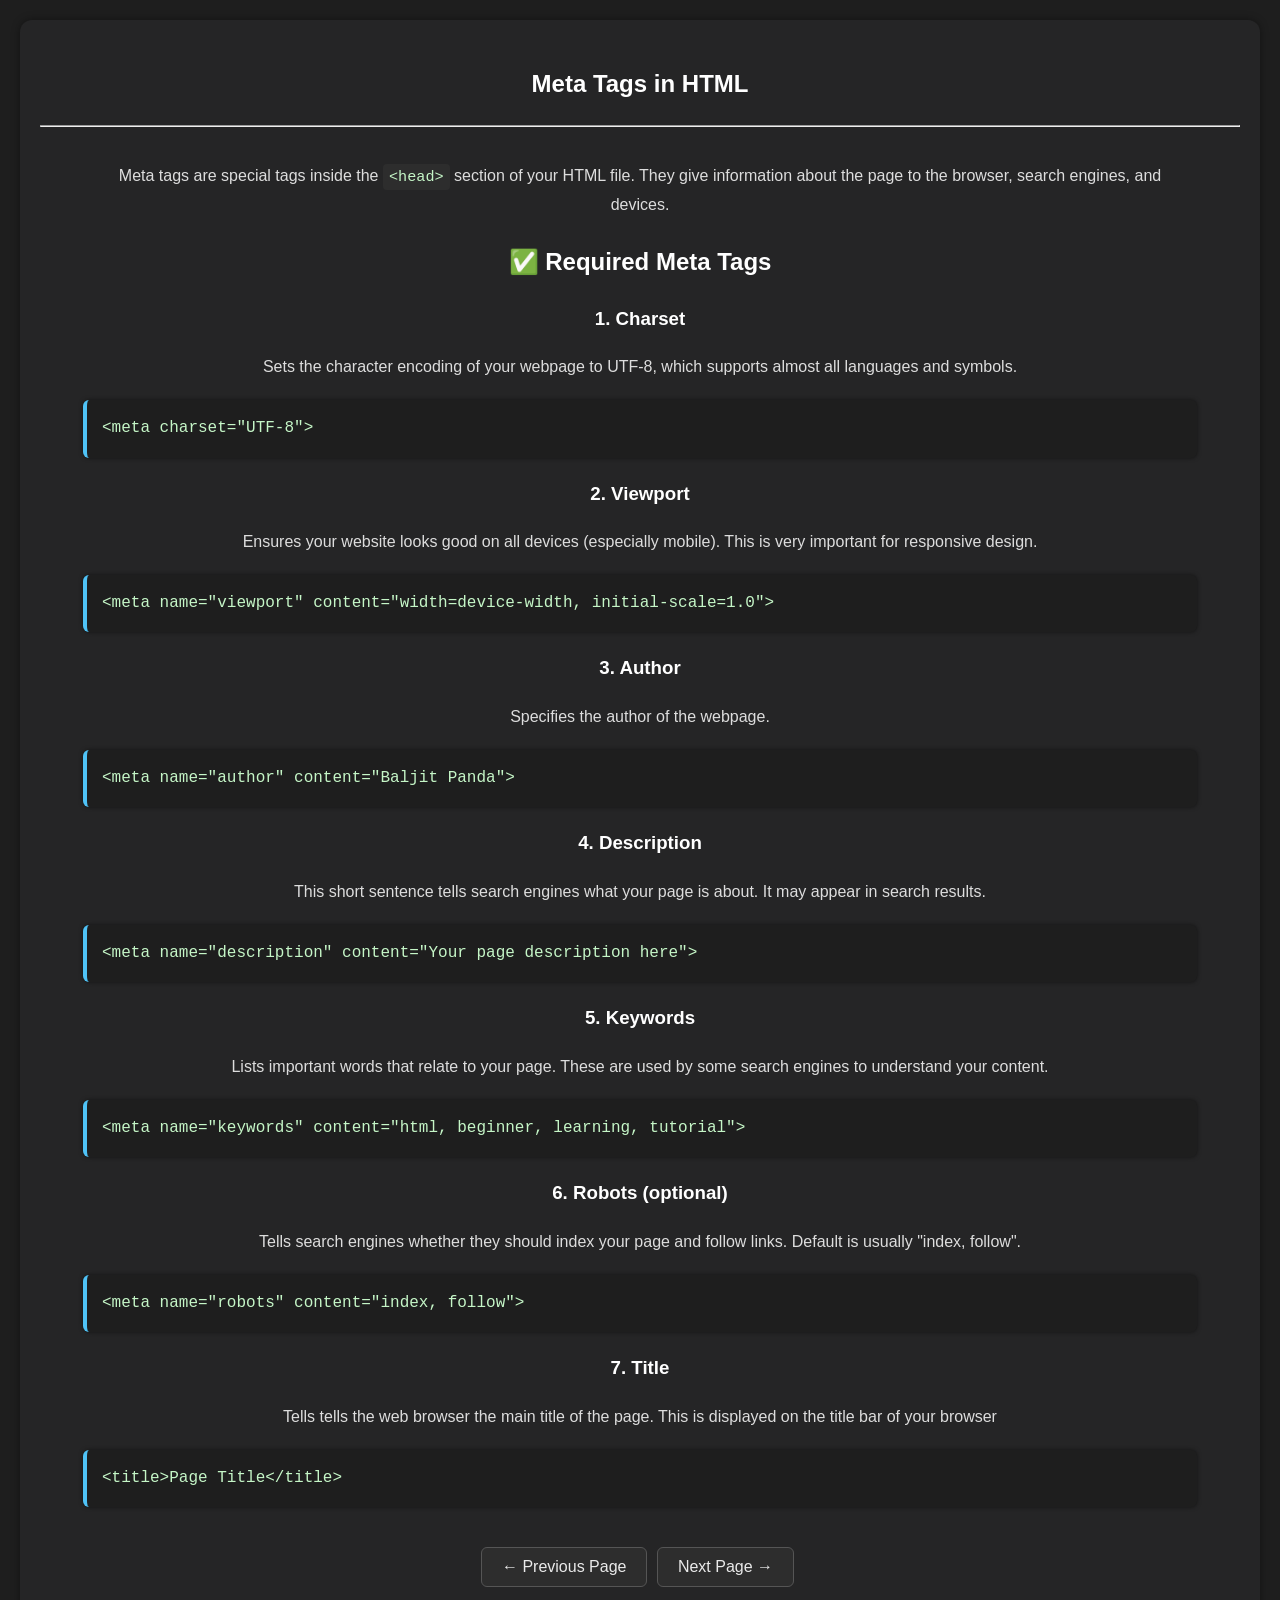
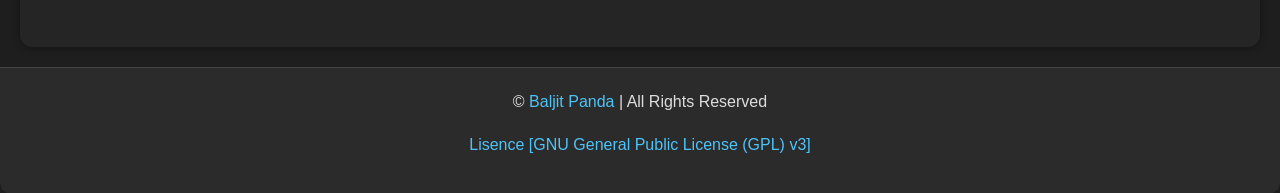
<file: meta-tags.html>
<!DOCTYPE html>
<html lang="en">
<head>
  <title>HTML for Beginners</title>
  <meta charset="UTF-8" />
  <meta name="viewport" content="width=device-width, initial-scale=1.0" />
  <meta name="author" content="Baljit Panda" />
  <meta name="description" content="Learn essential meta tags for building responsive and well-described HTML webpages." />
  <meta name="keywords" content="HTML, Meta Tags, Beginners, Responsive, SEO" />
  <meta name="license" content="GPL v3" />
  <link rel="icon" type="image/x-icon" href="favicon.png">
  <link rel="stylesheet" href="styles.css" />
</head>
<body>
  <section class="main">
    <h1>Meta Tags in HTML</h1>
    <hr /><br />
    <p>Meta tags are special tags inside the <code>&lt;head&gt;</code> section of your HTML file. They give information about the page to the browser, search engines, and devices.</p>

    <section>
      <h2>✅ Required Meta Tags</h2>

      <h3>1. Charset</h3>
      <p>Sets the character encoding of your webpage to UTF-8, which supports almost all languages and symbols.</p>
      <pre class="code">&lt;meta charset="UTF-8"&gt;</pre>

      <h3>2. Viewport</h3>
      <p>Ensures your website looks good on all devices (especially mobile). This is very important for responsive design.</p>
      <pre class="code">&lt;meta name="viewport" content="width=device-width, initial-scale=1.0"&gt;</pre>

      <h3>3. Author</h3>
      <p>Specifies the author of the webpage.</p>
      <pre class="code">&lt;meta name="author" content="Baljit Panda"&gt;</pre>

      <h3>4. Description</h3>
      <p>This short sentence tells search engines what your page is about. It may appear in search results.</p>
      <pre class="code">&lt;meta name="description" content="Your page description here"&gt;</pre>

      <h3>5. Keywords</h3>
      <p>Lists important words that relate to your page. These are used by some search engines to understand your content.</p>
      <pre class="code">&lt;meta name="keywords" content="html, beginner, learning, tutorial"&gt;</pre>

      <h3>6. Robots (optional)</h3>
      <p>Tells search engines whether they should index your page and follow links. Default is usually "index, follow".</p>
      <pre class="code">&lt;meta name="robots" content="index, follow"&gt;</pre>

      <h3>7. Title</h3>
      <p>Tells tells the web browser the main title of the page. This is displayed on the title bar of your browser</p>
      <pre class="code">&lt;title&gt;Page Title&lt;/title&gt;</pre>
    </section>

    <div style="text-align:center;">
      <a href="lists.html"><button>← Previous Page</button></a>
      <a href="tables.html"><button>Next Page →</button></a>
    </div>
  </section>

  <footer>
    <p>© <a href="https://baljitpanda.rf.gd" target="_blank">Baljit Panda</a> | All Rights Reserved</p>
    <p><a href="terms.html">Lisence [GNU General Public License (GPL) v3]</a></p>
  </footer>
</body>
</html>
</file>
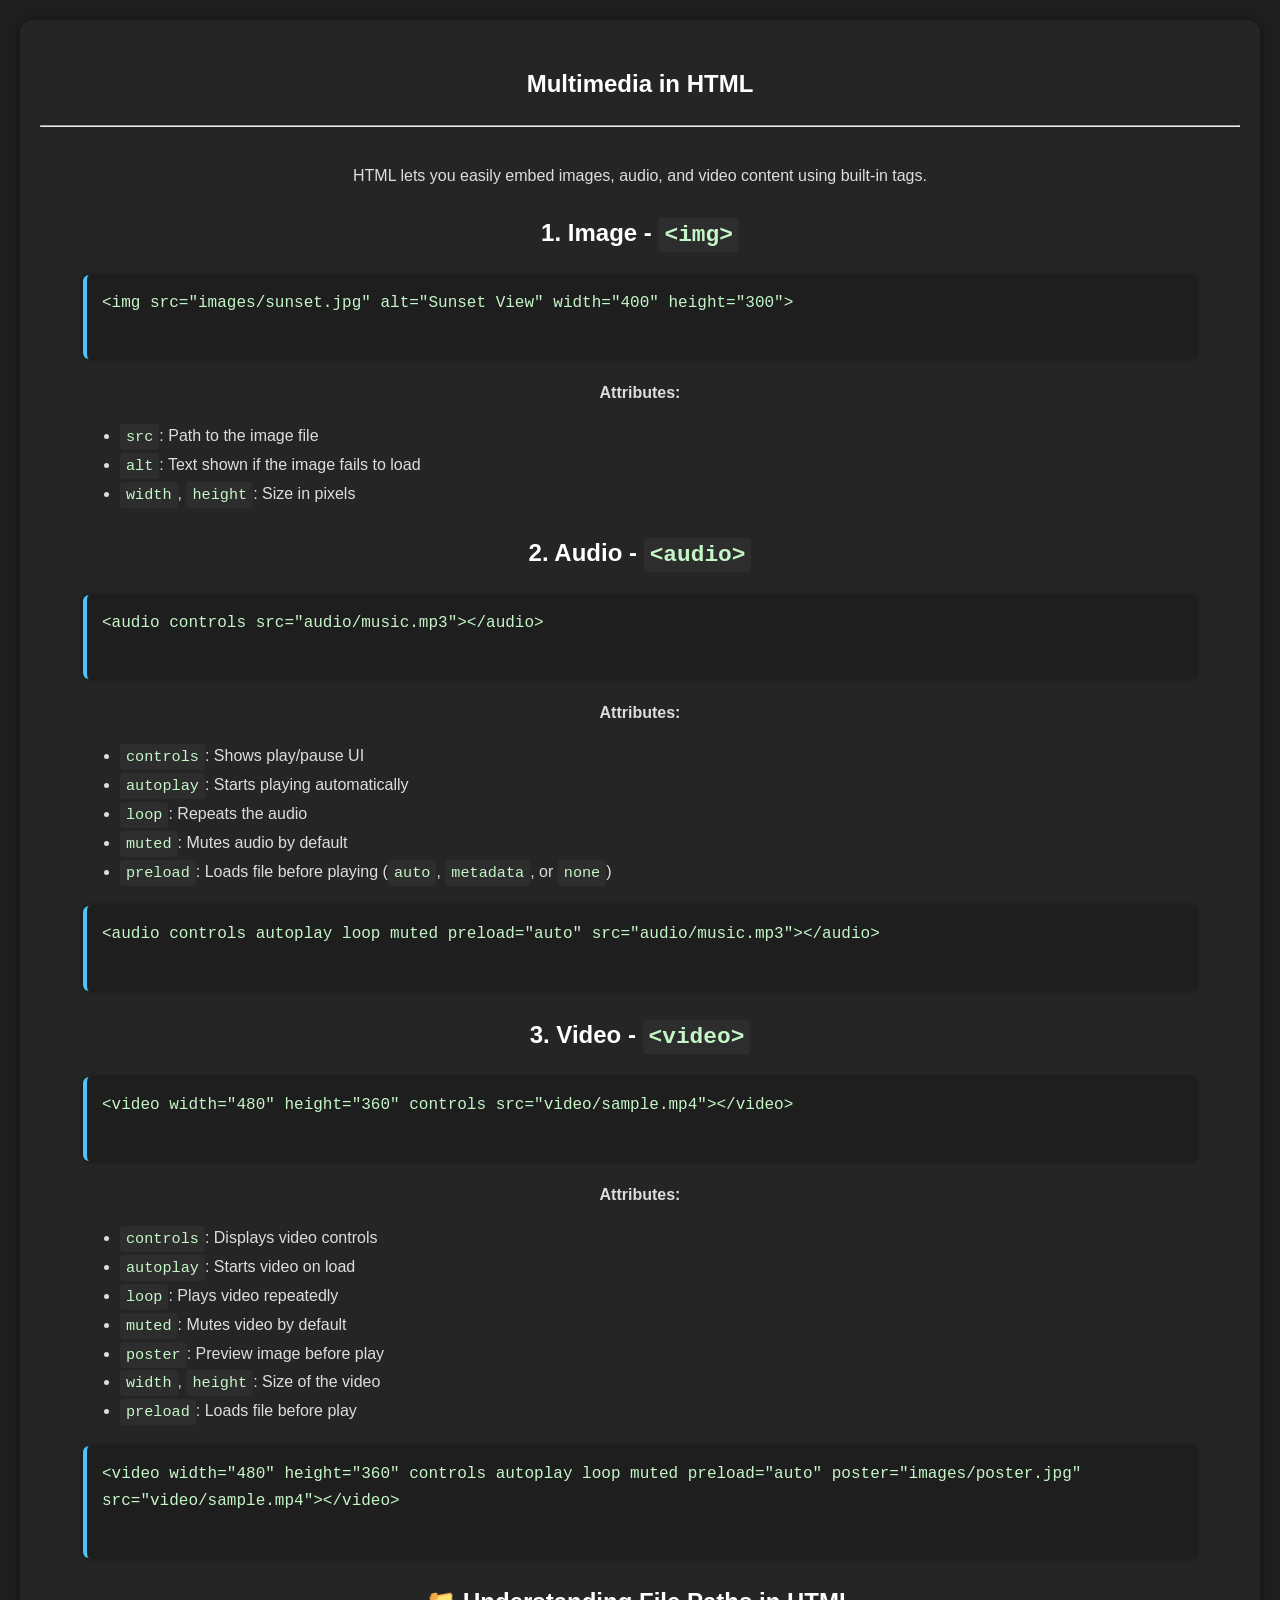
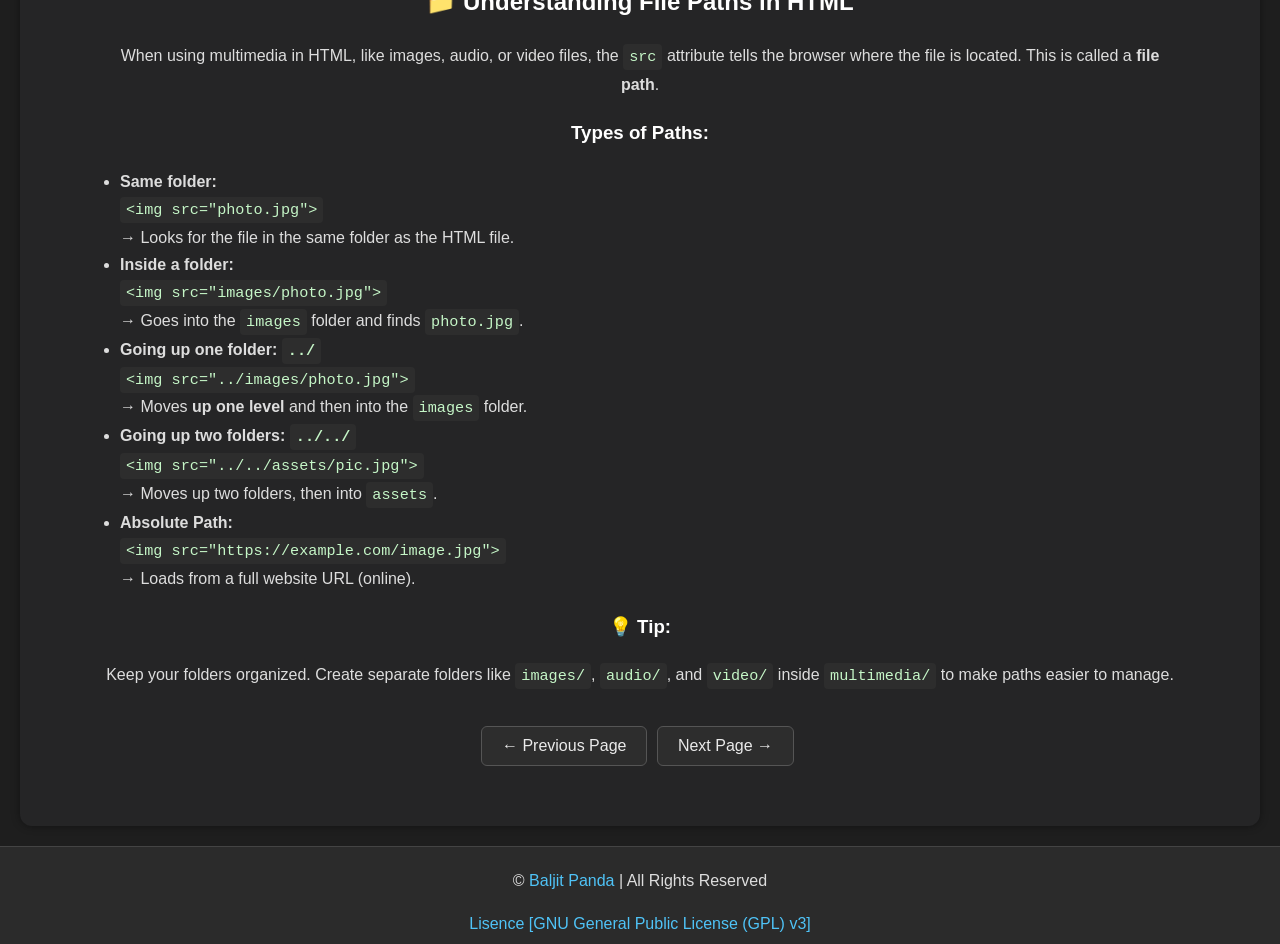
<file: multimedia.html>
<!DOCTYPE html>
<html lang="en">
<head>
  <title>HTML for Beginners</title>
  <meta charset="UTF-8" />
  <meta name="viewport" content="width=device-width, initial-scale=1.0" />
  <meta name="author" content="Baljit Panda" />
  <meta name="keywords" content="HTML, Multimedia, Image, Audio, Video, Beginners, Tutorial" />
  <meta name="description" content="Learn how to use the &lt;img&gt;, &lt;audio&gt;, and &lt;video&gt; tags in HTML with their attributes." />
  <link rel="stylesheet" href="styles.css" />
  <link rel="icon" type="image/x-icon" href="favicon.png">
</head>
<body>
  <section class="main">
    <h1>Multimedia in HTML</h1>
    <hr /><br />

    <p>HTML lets you easily embed images, audio, and video content using built-in tags.</p>

    <section>
      <h2>1. Image - <code>&lt;img&gt;</code></h2>
      <pre class="code">
&lt;img src="images/sunset.jpg" alt="Sunset View" width="400" height="300"&gt;
      </pre>
      <p><strong>Attributes:</strong></p>
      <ul>
        <li><code>src</code>: Path to the image file</li>
        <li><code>alt</code>: Text shown if the image fails to load</li>
        <li><code>width</code>, <code>height</code>: Size in pixels</li>
      </ul>
    </section>

    <section>
      <h2>2. Audio - <code>&lt;audio&gt;</code></h2>
      <pre class="code">
&lt;audio controls src="audio/music.mp3"&gt;&lt;/audio&gt;
      </pre>
      <p><strong>Attributes:</strong></p>
      <ul>
        <li><code>controls</code>: Shows play/pause UI</li>
        <li><code>autoplay</code>: Starts playing automatically</li>
        <li><code>loop</code>: Repeats the audio</li>
        <li><code>muted</code>: Mutes audio by default</li>
        <li><code>preload</code>: Loads file before playing (<code>auto</code>, <code>metadata</code>, or <code>none</code>)</li>
      </ul>
      <pre class="code">
&lt;audio controls autoplay loop muted preload="auto" src="audio/music.mp3"&gt;&lt;/audio&gt;
      </pre>
    </section>

    <section>
      <h2>3. Video - <code>&lt;video&gt;</code></h2>
      <pre class="code">
&lt;video width="480" height="360" controls src="video/sample.mp4"&gt;&lt;/video&gt;
      </pre>
      <p><strong>Attributes:</strong></p>
      <ul>
        <li><code>controls</code>: Displays video controls</li>
        <li><code>autoplay</code>: Starts video on load</li>
        <li><code>loop</code>: Plays video repeatedly</li>
        <li><code>muted</code>: Mutes video by default</li>
        <li><code>poster</code>: Preview image before play</li>
        <li><code>width</code>, <code>height</code>: Size of the video</li>
        <li><code>preload</code>: Loads file before play</li>
      </ul>
      <pre class="code">
&lt;video width="480" height="360" controls autoplay loop muted preload="auto" poster="images/poster.jpg" src="video/sample.mp4"&gt;&lt;/video&gt;
      </pre>
    </section>
    <section>
      <h2>📁 Understanding File Paths in HTML</h2>
      <p>When using multimedia in HTML, like images, audio, or video files, the <code>src</code> attribute tells the browser where the file is located. This is called a <strong>file path</strong>.</p>
    
      <h3>Types of Paths:</h3>
      <ul>
        <li><strong>Same folder:</strong><br>
          <code>&lt;img src="photo.jpg"&gt;</code><br>
          → Looks for the file in the same folder as the HTML file.
        </li>
    
        <li><strong>Inside a folder:</strong><br>
          <code>&lt;img src="images/photo.jpg"&gt;</code><br>
          → Goes into the <code>images</code> folder and finds <code>photo.jpg</code>.
        </li>
    
        <li><strong>Going up one folder: <code>../</code></strong><br>
          <code>&lt;img src="../images/photo.jpg"&gt;</code><br>
          → Moves <strong>up one level</strong> and then into the <code>images</code> folder.
        </li>
    
        <li><strong>Going up two folders: <code>../../</code></strong><br>
          <code>&lt;img src="../../assets/pic.jpg"&gt;</code><br>
          → Moves up two folders, then into <code>assets</code>.
        </li>
    
        <li><strong>Absolute Path:</strong><br>
          <code>&lt;img src="https://example.com/image.jpg"&gt;</code><br>
          → Loads from a full website URL (online).
        </li>
      </ul>
    
      <h3>💡 Tip:</h3>
      <p>Keep your folders organized. Create separate folders like <code>images/</code>, <code>audio/</code>, and <code>video/</code> inside <code>multimedia/</code> to make paths easier to manage.</p>
    </section>
    

    <div style="text-align:center;">
      <a href="hyperlinks.html"><button>← Previous Page</button></a>
      <a href="buttons-more.html"><button>Next Page →</button></a>
    </div>
  </section>

  <footer id="footer">
    <p>© <a href="https://baljitpanda.rf.gd" target="_blank">Baljit Panda</a> | All Rights Reserved</p>
    <p><a href="terms.html">Lisence [GNU General Public License (GPL) v3]</a></p>
  </footer>
</body>
</html>
</file>
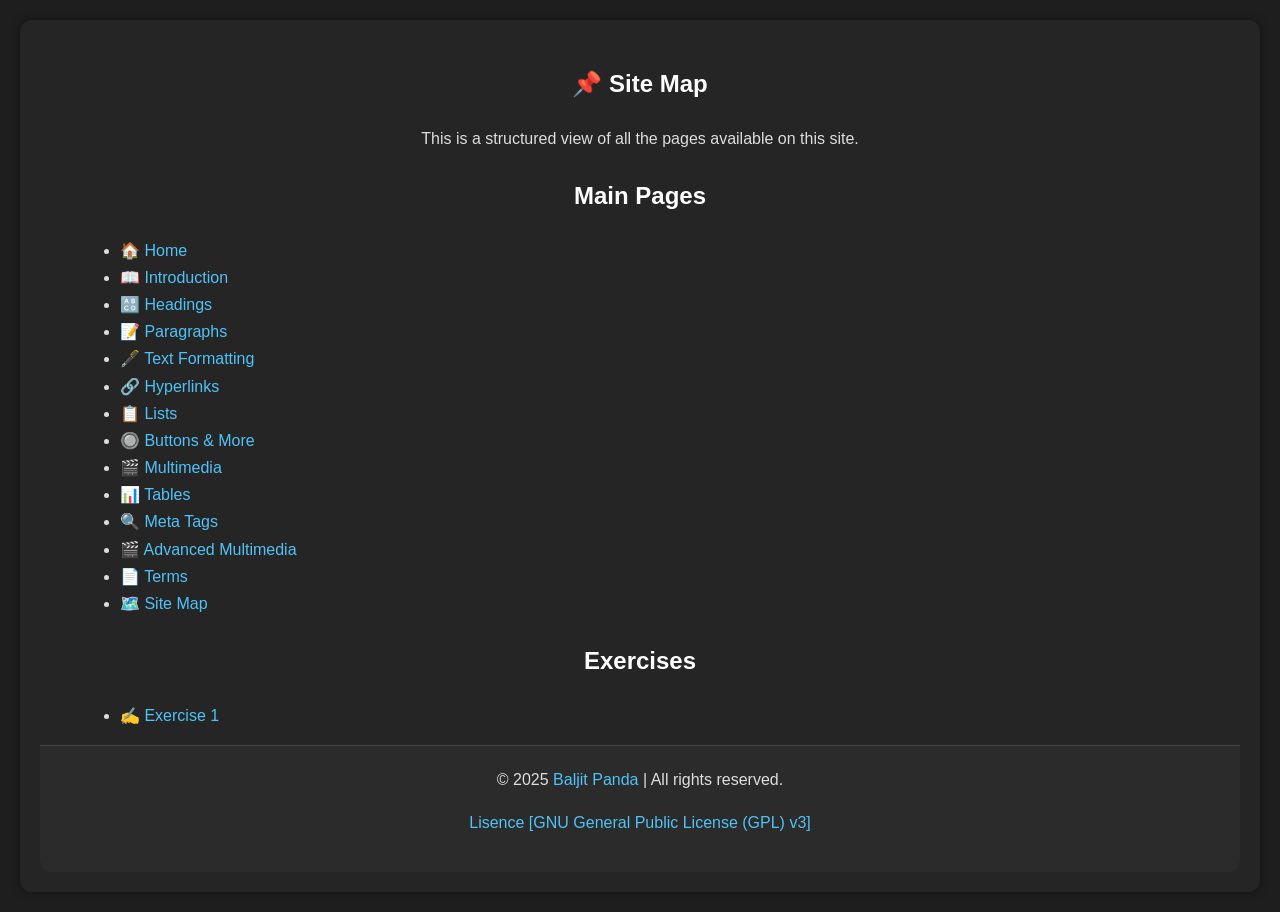
<file: sitemap.html>
<!DOCTYPE html>
<html lang="en">
<head>
    <meta charset="UTF-8">
    <meta name="viewport" content="width=device-width, initial-scale=1.0">
    <title>HTML for Beginners - Sitemap</title>
    <link rel="stylesheet" href="styles.css">
    <link rel="icon" type="image/x-icon" href="favicon.png">
</head>
<body>
    <section class="main">
        <h1>📌 Site Map</h1>
        <p>This is a structured view of all the pages available on this site.</p>

        <!-- 🌐 Main Pages -->
        <h2>Main Pages</h2>
        <ul>
            <li><a href="index.html" title="Go to Home Page" target="_blank">🏠 Home</a></li>
            <li><a href="introduction.html" title="Introduction to HTML" target="_blank">📖 Introduction</a></li>
            <li><a href="headings.html" title="HTML Headings" target="_blank">🔠 Headings</a></li>
            <li><a href="text.html" title="HTML Paragraphs" target="_blank">📝 Paragraphs</a></li>
            <li><a href="text-formatting.html" title="Text Formatting Tags" target="_blank">🖋️ Text Formatting</a></li>
            <li><a href="hyperlinks.html" title="Hyperlinks in HTML" target="_blank">🔗 Hyperlinks</a></li>
            <li><a href="multimedia.html" title="Lists in HTML" target="_blank">📋 Lists</a></li>
            <li><a href="buttons-more.html" title="Buttons and More" target="_blank">🔘 Buttons & More</a></li>
            <li><a href="lists.html" title="Audio, Video and Image Tags" target="_blank">🎬 Multimedia</a></li>
            <li><a href="meta-tags.html" title="HTML Tables with Explanation" target="_blank">📊 Tables</a></li>
            <li><a href="tables.html" title="Meta Tags in HTML" target="_blank">🔍 Meta Tags</a></li>
            <li><a href="advanced-multimedia.html" target="_blank">🎬 Advanced Multimedia</a></li>
            <li><a href="terms.html" title="Terms & License" target="_blank">📄 Terms</a></li>
            <li><a href="sitemap.html" title="Current Page - Site Map" target="_self">🗺️ Site Map</a></li>
        </ul>

        <!-- 🧪 Exercises -->
        <h2>Exercises</h2>
        <ul>
            <li><a href="exercise-1.html" title="HTML Practice Exercise 1" target="_blank">✍️ Exercise 1</a></li>
        </ul>

        <!-- ℹ️ Footer -->
        <footer>
            <p>&copy; 2025 <a href="https://baljitpanda.rf.gd" title="Main Website" target="_blank">Baljit Panda</a> | All rights reserved.</p>
            <p><a href="terms.html">Lisence [GNU General Public License (GPL) v3]</a></p>
        </footer>
    </section>
</body>
</html>
</file>
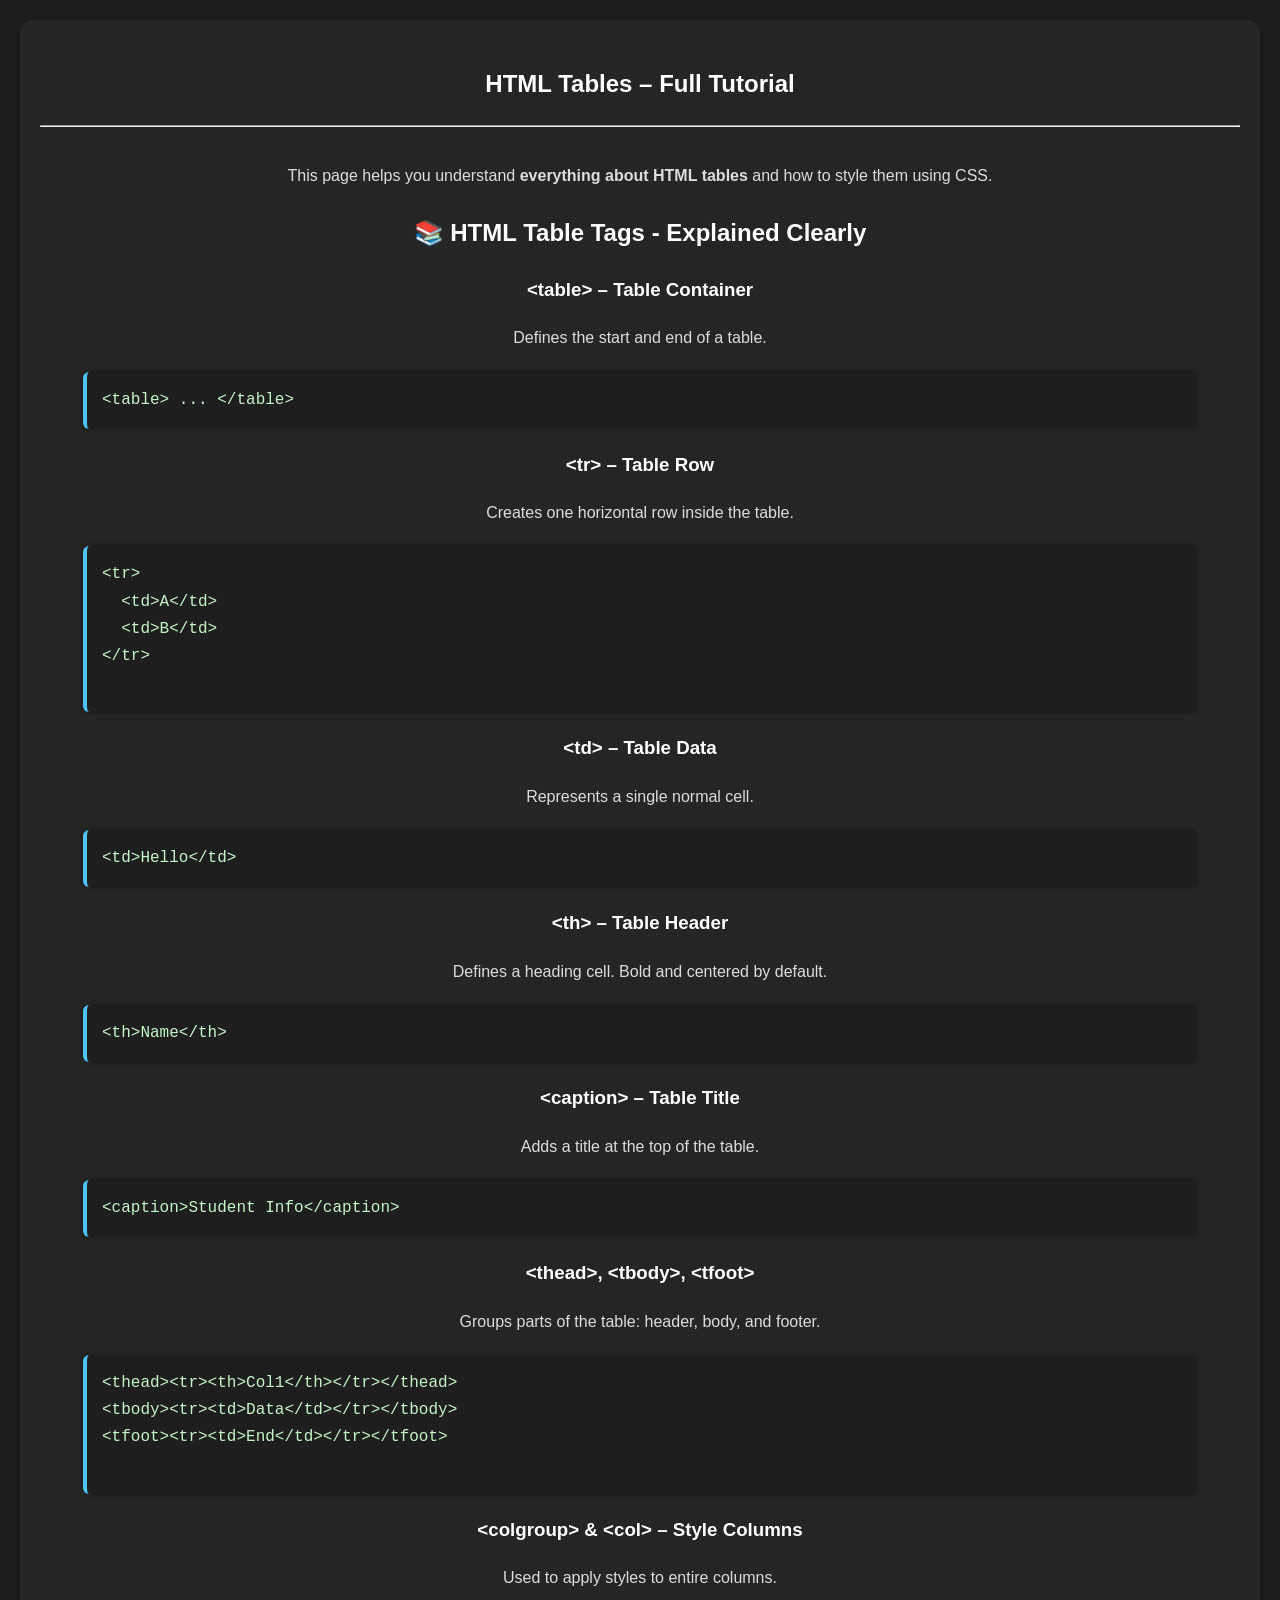
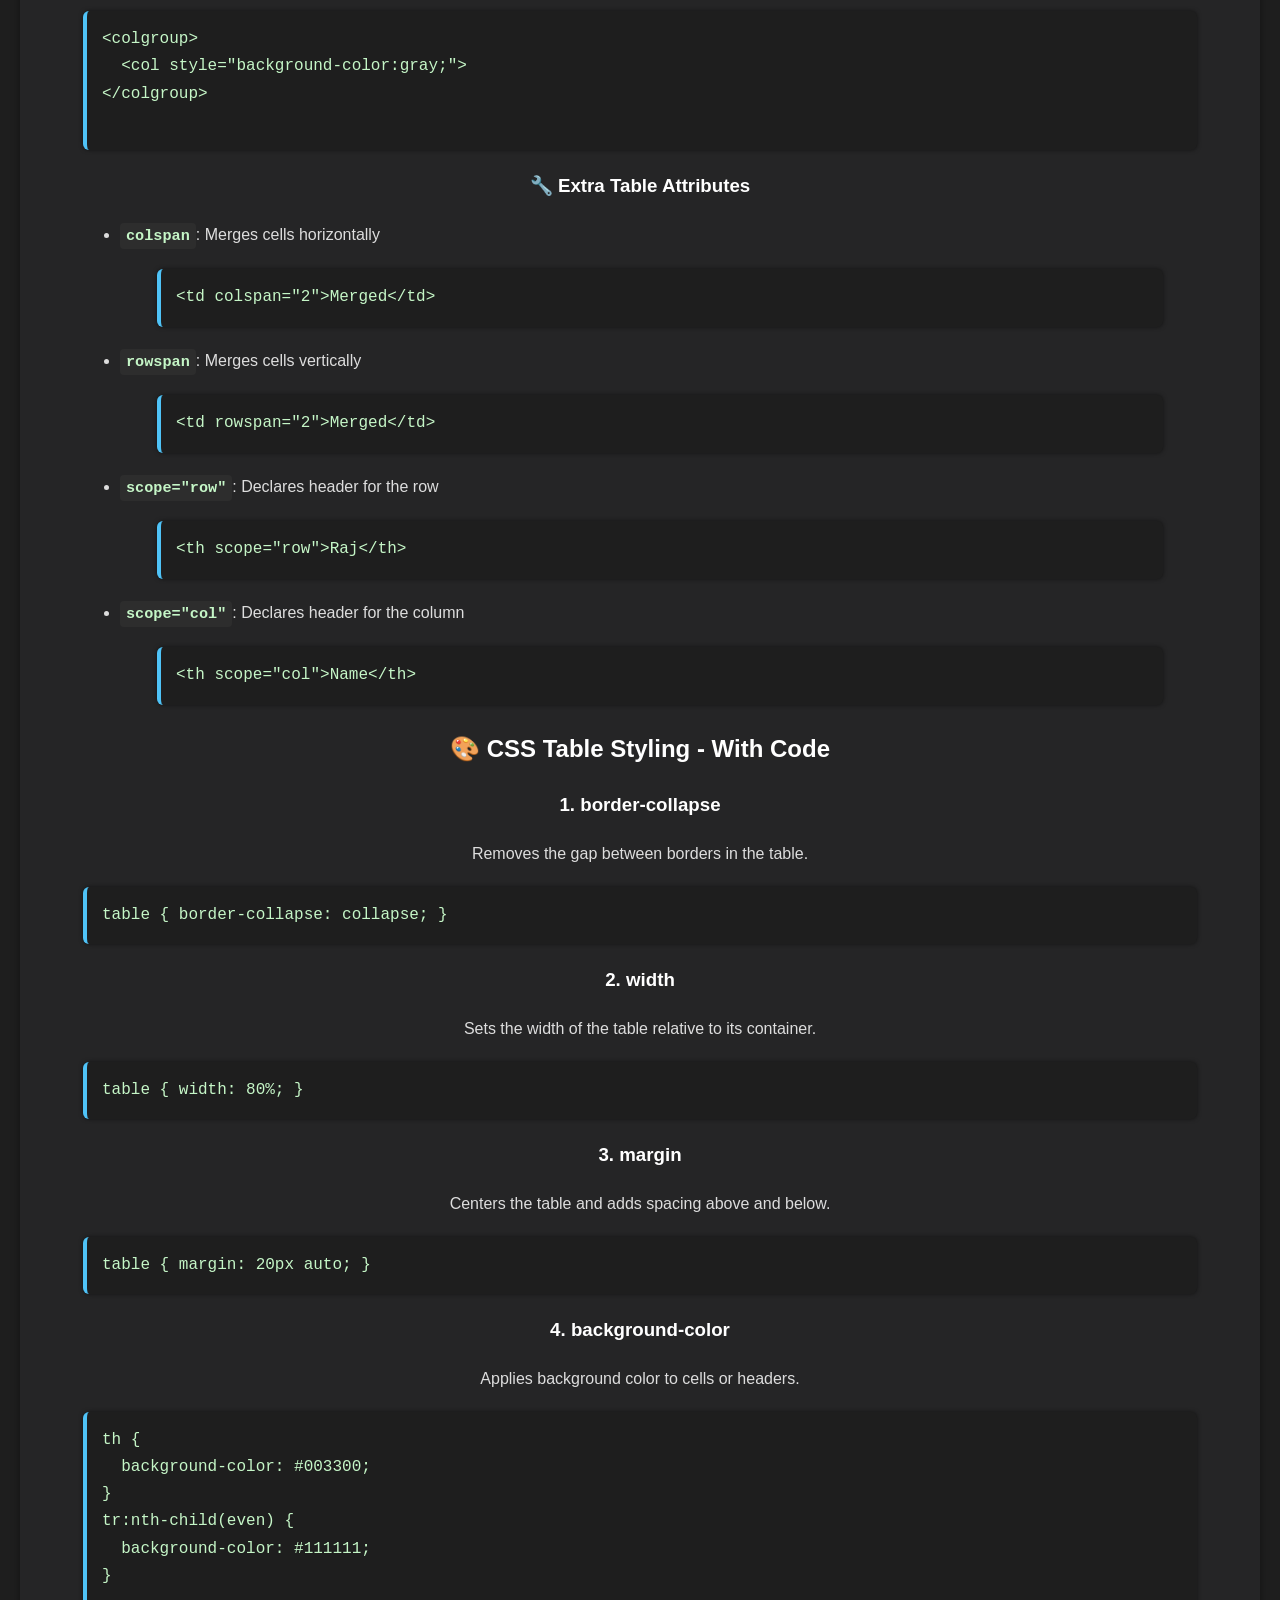
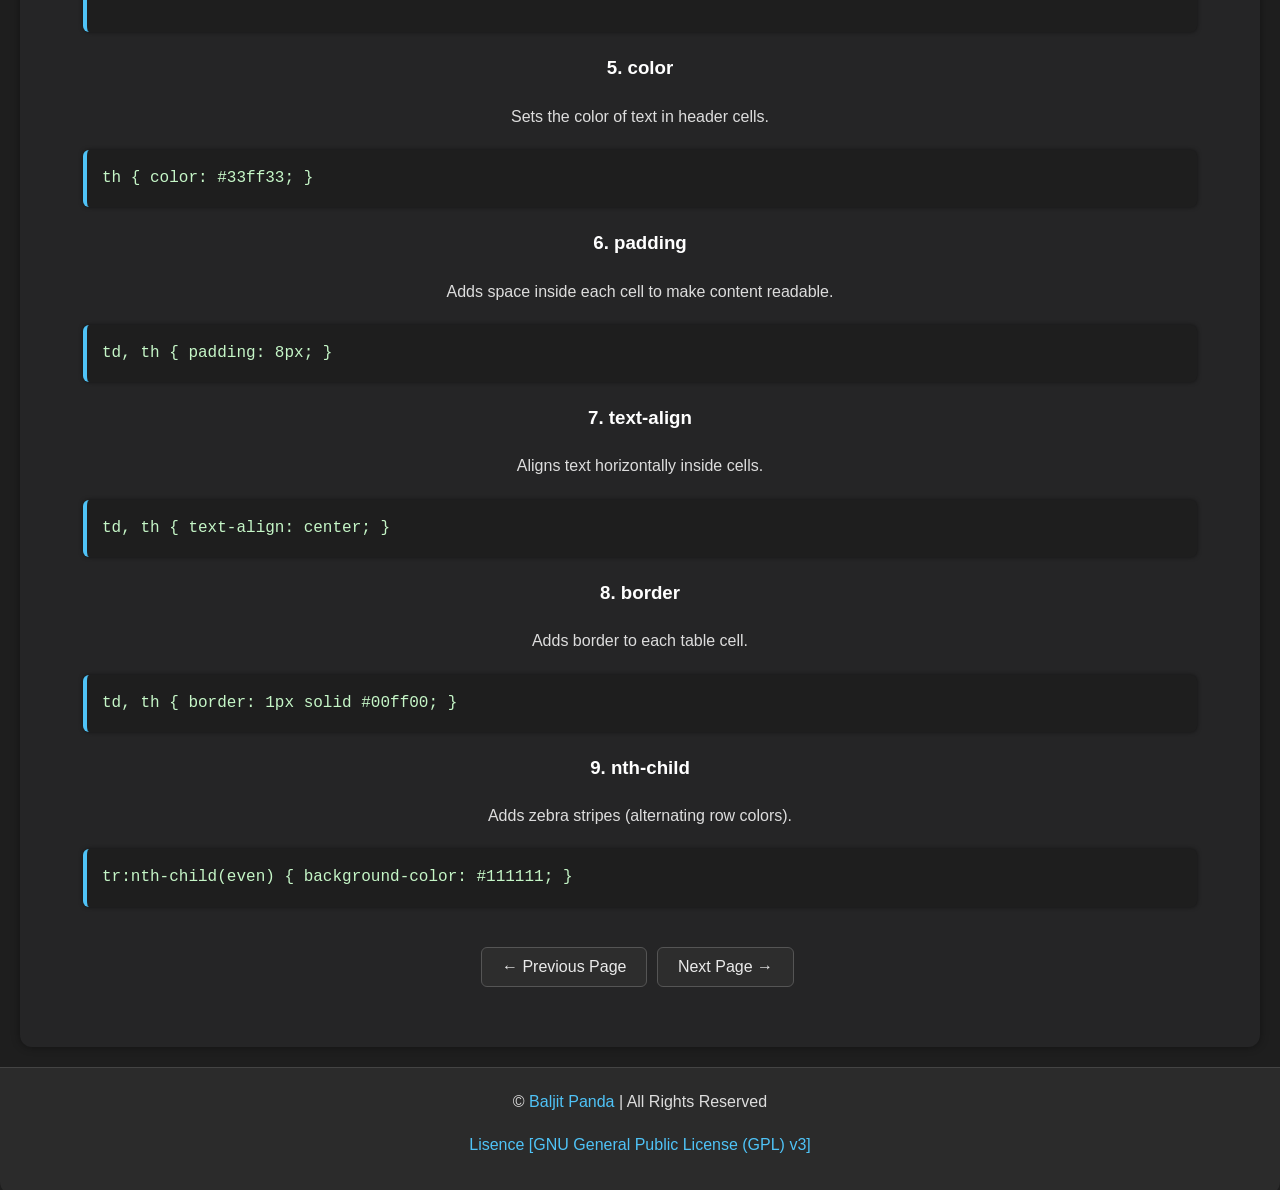
<file: tables.html>
<!DOCTYPE html>
<html lang="en">
<head>
  <title>HTML for Beginners</title>
  <meta charset="UTF-8" />
  <meta name="viewport" content="width=device-width, initial-scale=1.0" />
  <meta name="author" content="Baljit Panda" />
  <meta name="description" content="Master HTML tables step-by-step with clear explanations, CSS styling, and practical examples." />
  <meta name="keywords" content="HTML, Tables, CSS, caption, thead, tbody, colspan, rowspan, scope, Beginners" />
  <meta name="license" content="GPL v3" />
  <link rel="icon" type="image/x-icon" href="favicon.png">
  <link rel="stylesheet" href="styles.css" />

  <style>
    table {
      border-collapse: collapse;
      width: 80%;
      margin: 20px auto;
    }
    th {
      background-color: #003300;
      color: #33ff33;
    }
    th, td {
      border: 1px solid #00ff00;
      padding: 8px;
      text-align: center;
    }
    tr:nth-child(even) {
      background-color: #111111;
    }
  </style>
</head>
<body>
  <section class="main">
    <h1>HTML Tables – Full Tutorial</h1>
    <hr /><br />
    <p>This page helps you understand <strong>everything about HTML tables</strong> and how to style them using CSS.</p>

    <section>
      <h2>📚 HTML Table Tags - Explained Clearly</h2>

      <h3>&lt;table&gt; – Table Container</h3>
      <p>Defines the start and end of a table.</p>
      <pre class="code">&lt;table&gt; ... &lt;/table&gt;</pre>

      <h3>&lt;tr&gt; – Table Row</h3>
      <p>Creates one horizontal row inside the table.</p>
      <pre class="code">
&lt;tr&gt;
  &lt;td&gt;A&lt;/td&gt;
  &lt;td&gt;B&lt;/td&gt;
&lt;/tr&gt;
      </pre>

      <h3>&lt;td&gt; – Table Data</h3>
      <p>Represents a single normal cell.</p>
      <pre class="code">&lt;td&gt;Hello&lt;/td&gt;</pre>

      <h3>&lt;th&gt; – Table Header</h3>
      <p>Defines a heading cell. Bold and centered by default.</p>
      <pre class="code">&lt;th&gt;Name&lt;/th&gt;</pre>

      <h3>&lt;caption&gt; – Table Title</h3>
      <p>Adds a title at the top of the table.</p>
      <pre class="code">&lt;caption&gt;Student Info&lt;/caption&gt;</pre>

      <h3>&lt;thead&gt;, &lt;tbody&gt;, &lt;tfoot&gt;</h3>
      <p>Groups parts of the table: header, body, and footer.</p>
      <pre class="code">
&lt;thead&gt;&lt;tr&gt;&lt;th&gt;Col1&lt;/th&gt;&lt;/tr&gt;&lt;/thead&gt;
&lt;tbody&gt;&lt;tr&gt;&lt;td&gt;Data&lt;/td&gt;&lt;/tr&gt;&lt;/tbody&gt;
&lt;tfoot&gt;&lt;tr&gt;&lt;td&gt;End&lt;/td&gt;&lt;/tr&gt;&lt;/tfoot&gt;
      </pre>

      <h3>&lt;colgroup&gt; &amp; &lt;col&gt; – Style Columns</h3>
      <p>Used to apply styles to entire columns.</p>
      <pre class="code">
&lt;colgroup&gt;
  &lt;col style="background-color:gray;"&gt;
&lt;/colgroup&gt;
      </pre>

      <h3>🔧 Extra Table Attributes</h3>
      <ul>
        <li><strong><code>colspan</code></strong>: Merges cells horizontally</li>
        <pre class="code">&lt;td colspan="2"&gt;Merged&lt;/td&gt;</pre>
        <li><strong><code>rowspan</code></strong>: Merges cells vertically</li>
        <pre class="code">&lt;td rowspan="2"&gt;Merged&lt;/td&gt;</pre>
        <li><strong><code>scope="row"</code></strong>: Declares header for the row</li>
        <pre class="code">&lt;th scope="row"&gt;Raj&lt;/th&gt;</pre>
        <li><strong><code>scope="col"</code></strong>: Declares header for the column</li>
        <pre class="code">&lt;th scope="col"&gt;Name&lt;/th&gt;</pre>
      </ul>
    </section>

    <section>
      <h2>🎨 CSS Table Styling - With Code</h2>

      <h3>1. border-collapse</h3>
      <p>Removes the gap between borders in the table.</p>
      <pre class="code">table { border-collapse: collapse; }</pre>

      <h3>2. width</h3>
      <p>Sets the width of the table relative to its container.</p>
      <pre class="code">table { width: 80%; }</pre>

      <h3>3. margin</h3>
      <p>Centers the table and adds spacing above and below.</p>
      <pre class="code">table { margin: 20px auto; }</pre>

      <h3>4. background-color</h3>
      <p>Applies background color to cells or headers.</p>
      <pre class="code">
th {
  background-color: #003300;
}
tr:nth-child(even) {
  background-color: #111111;
}
      </pre>

      <h3>5. color</h3>
      <p>Sets the color of text in header cells.</p>
      <pre class="code">th { color: #33ff33; }</pre>

      <h3>6. padding</h3>
      <p>Adds space inside each cell to make content readable.</p>
      <pre class="code">td, th { padding: 8px; }</pre>

      <h3>7. text-align</h3>
      <p>Aligns text horizontally inside cells.</p>
      <pre class="code">td, th { text-align: center; }</pre>

      <h3>8. border</h3>
      <p>Adds border to each table cell.</p>
      <pre class="code">td, th { border: 1px solid #00ff00; }</pre>

      <h3>9. nth-child</h3>
      <p>Adds zebra stripes (alternating row colors).</p>
      <pre class="code">tr:nth-child(even) { background-color: #111111; }</pre>
    </section>

    <div style="text-align:center;">
      <a href="meta-tags.html"><button>← Previous Page</button></a>
      <a href="advanced-multimedia.html"><button>Next Page →</button></a>
    </div>
  </section>

  <footer>
    <p>© <a href="https://baljitpanda.rf.gd" target="_blank">Baljit Panda</a> | All Rights Reserved</p>
    <p><a href="terms.html">Lisence [GNU General Public License (GPL) v3]</a></p>
  </footer>
</body>
</html>
</file>
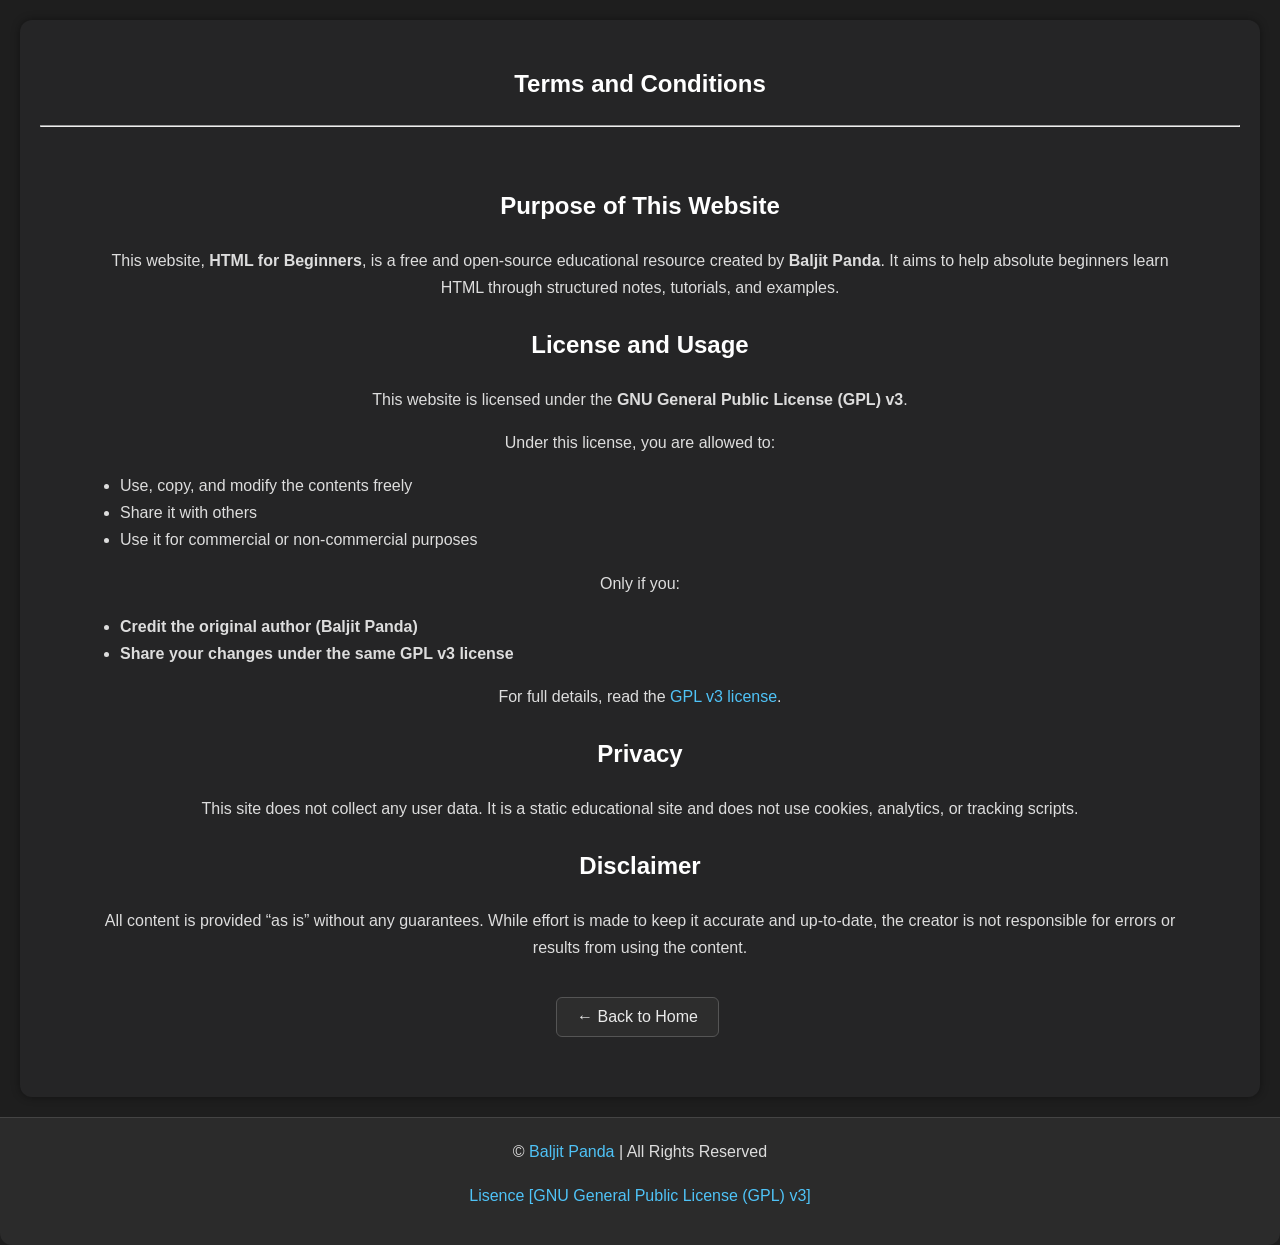
<file: terms.html>
<!DOCTYPE html>
<html lang="en">
<head>
  <title>HTML for Beginners - Terms</title>
  <meta charset="UTF-8" />
  <meta name="viewport" content="width=device-width, initial-scale=1.0" />
  <meta name="author" content="Baljit Panda" />
  <meta name="keywords" content="HTML, Terms, Conditions, GPL, License, Legal, Beginner" />
  <meta name="description" content="Terms and conditions for the HTML for Beginners website." />
  <link rel="stylesheet" href="styles.css" />
  <link rel="icon" type="image/x-icon" href="favicon.png">
</head>
<body>
  <section class="main">
    <h1>Terms and Conditions</h1>
    <hr /><br />

    <section>
      <h2>Purpose of This Website</h2>
      <p>This website, <strong>HTML for Beginners</strong>, is a free and open-source educational resource created by <strong>Baljit Panda</strong>. It aims to help absolute beginners learn HTML through structured notes, tutorials, and examples.</p>
    </section>

    <section>
      <h2>License and Usage</h2>
      <p>This website is licensed under the <strong>GNU General Public License (GPL) v3</strong>.</p>
      <p>Under this license, you are allowed to:</p>
      <ul>
        <li>Use, copy, and modify the contents freely</li>
        <li>Share it with others</li>
        <li>Use it for commercial or non-commercial purposes</li>
      </ul>
      <p>Only if you:</p>
      <ul>
        <li><strong>Credit the original author (Baljit Panda)</strong></li>
        <li><strong>Share your changes under the same GPL v3 license</strong></li>
      </ul>
      <p>For full details, read the <a href="https://www.gnu.org/licenses/gpl-3.0.en.html" target="_blank">GPL v3 license</a>.</p>
    </section>

    <section>
      <h2>Privacy</h2>
      <p>This site does not collect any user data. It is a static educational site and does not use cookies, analytics, or tracking scripts.</p>
    </section>

    <section>
      <h2>Disclaimer</h2>
      <p>All content is provided “as is” without any guarantees. While effort is made to keep it accurate and up-to-date, the creator is not responsible for errors or results from using the content.</p>
    </section>

    <div style="text-align:center;">
      <a href="index.html"><button>← Back to Home</button></a>
    </div>
  </section>

  <footer>
    <p>© <a href="https://baljitpanda.rf.gd" target="_blank">Baljit Panda</a> |  All Rights Reserved</p>
    <p><a href="terms.html">Lisence [GNU General Public License (GPL) v3]</a></p>
  </footer>
</body>
</html>
</file>
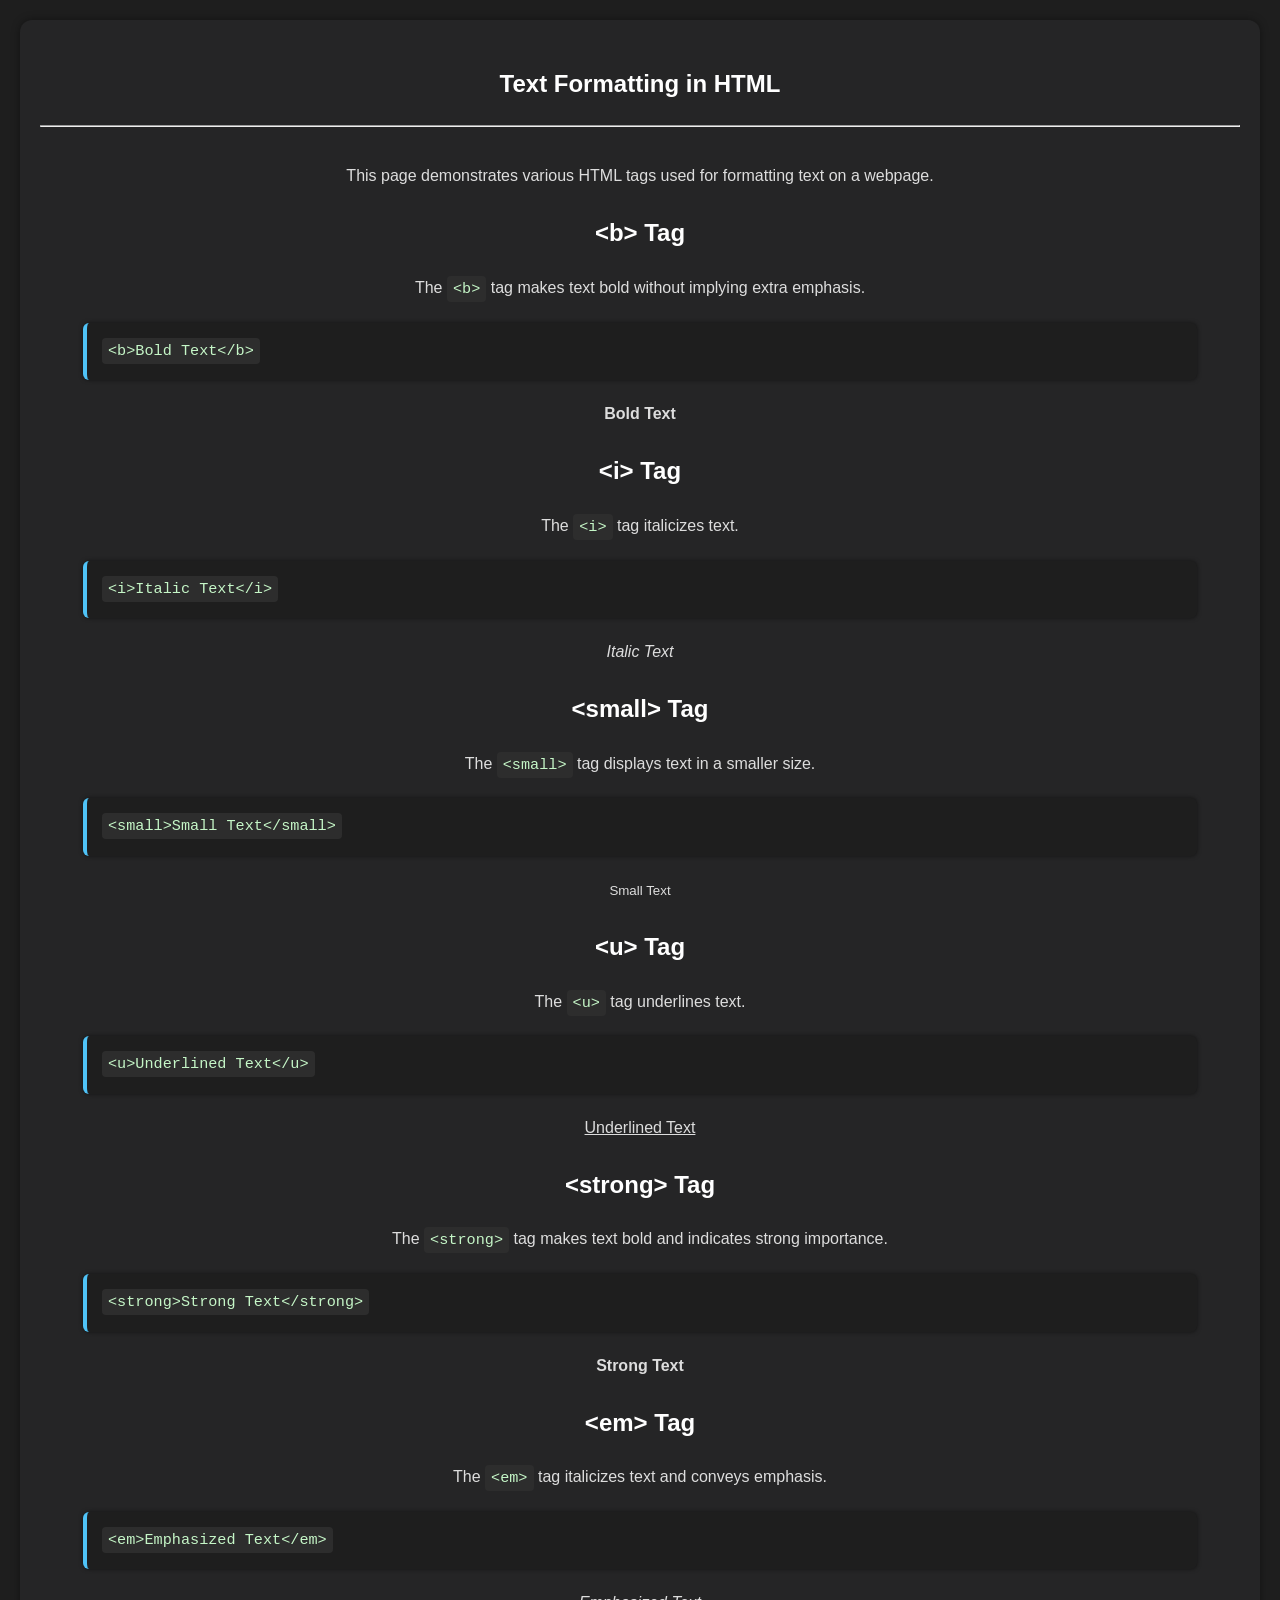
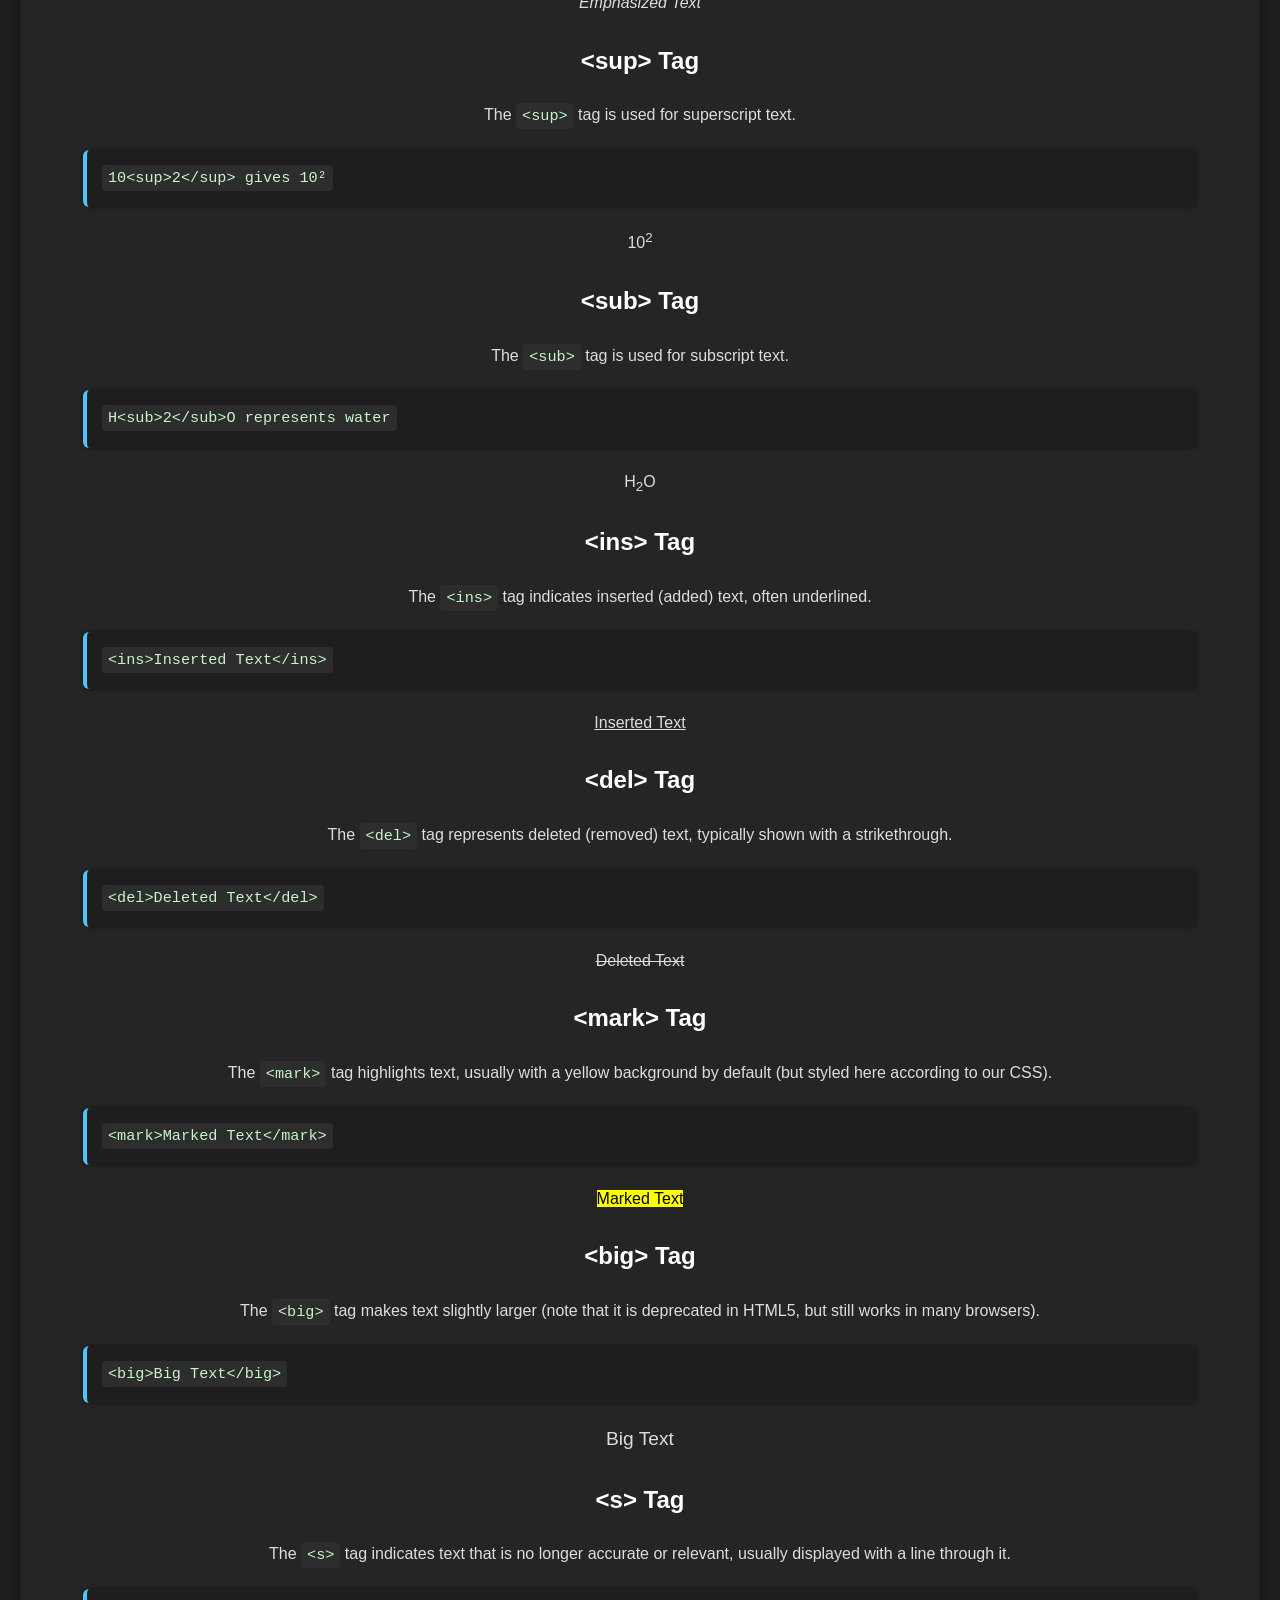
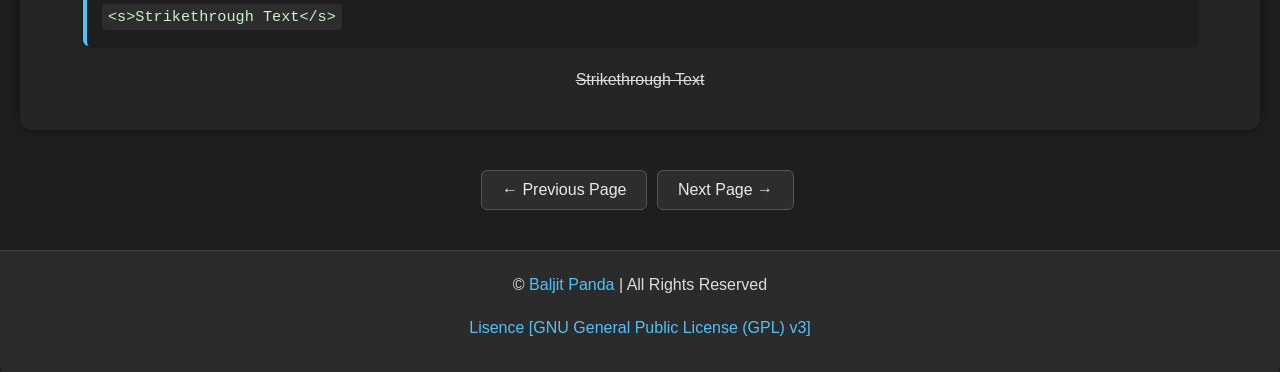
<file: text-formatting.html>
<!DOCTYPE html>
<html lang="en">
<head>
    <title>HTML for Beginners</title>
    <meta charset="UTF-8">
    <meta name="viewport" content="width=device-width, initial-scale=1.0">
    <meta name="author" content="Baljit Panda">
    <meta name="keywords" content="HTML, Text Formatting, Tags, Beginner">
    <meta name="description" content="Learn about HTML text formatting tags with examples.">
    <link rel="stylesheet" href="styles.css">
    <link rel="icon" type="image/x-icon" href="favicon.png">
</head>
<body>
    <section class="main">
        <h1>Text Formatting in HTML</h1>
        <hr><br>
        <p>This page demonstrates various HTML tags used for formatting text on a webpage.</p>
        
        <!-- Bold Tag -->
        <section id="b">
            <h2>&lt;b&gt; Tag</h2>
            <p>The <code>&lt;b&gt;</code> tag makes text bold without implying extra emphasis.</p>
            <pre class="code"><code>&lt;b&gt;Bold Text&lt;/b&gt;</code></pre>
            <p><b>Bold Text</b></p>
        </section>

        <!-- Italic Tag -->
        <section id="i">
            <h2>&lt;i&gt; Tag</h2>
            <p>The <code>&lt;i&gt;</code> tag italicizes text.</p>
            <pre class="code"><code>&lt;i&gt;Italic Text&lt;/i&gt;</code></pre>
            <p><i>Italic Text</i></p>
        </section>

        <!-- Small Tag -->
        <section id="small">
            <h2>&lt;small&gt; Tag</h2>
            <p>The <code>&lt;small&gt;</code> tag displays text in a smaller size.</p>
            <pre class="code"><code>&lt;small&gt;Small Text&lt;/small&gt;</code></pre>
            <p><small>Small Text</small></p>
        </section>

        <!-- Underline Tag -->
        <section id="u">
            <h2>&lt;u&gt; Tag</h2>
            <p>The <code>&lt;u&gt;</code> tag underlines text.</p>
            <pre class="code"><code>&lt;u&gt;Underlined Text&lt;/u&gt;</code></pre>
            <p><u>Underlined Text</u></p>
        </section>

        <!-- Strong Tag -->
        <section id="strong">
            <h2>&lt;strong&gt; Tag</h2>
            <p>The <code>&lt;strong&gt;</code> tag makes text bold and indicates strong importance.</p>
            <pre class="code"><code>&lt;strong&gt;Strong Text&lt;/strong&gt;</code></pre>
            <p><strong>Strong Text</strong></p>
        </section>

        <!-- Emphasis Tag -->
        <section id="em">
            <h2>&lt;em&gt; Tag</h2>
            <p>The <code>&lt;em&gt;</code> tag italicizes text and conveys emphasis.</p>
            <pre class="code"><code>&lt;em&gt;Emphasized Text&lt;/em&gt;</code></pre>
            <p><em>Emphasized Text</em></p>
        </section>

        <!-- Superscript Tag -->
        <section id="sup">
            <h2>&lt;sup&gt; Tag</h2>
            <p>The <code>&lt;sup&gt;</code> tag is used for superscript text.</p>
            <pre class="code"><code>10&lt;sup&gt;2&lt;/sup&gt; gives 10²</code></pre>
            <p>10<sup>2</sup></p>
        </section>

        <!-- Subscript Tag -->
        <section id="sub">
            <h2>&lt;sub&gt; Tag</h2>
            <p>The <code>&lt;sub&gt;</code> tag is used for subscript text.</p>
            <pre class="code"><code>H&lt;sub&gt;2&lt;/sub&gt;O represents water</code></pre>
            <p>H<sub>2</sub>O</p>
        </section>

        <!-- Inserted Text Tag -->
        <section id="ins">
            <h2>&lt;ins&gt; Tag</h2>
            <p>The <code>&lt;ins&gt;</code> tag indicates inserted (added) text, often underlined.</p>
            <pre class="code"><code>&lt;ins&gt;Inserted Text&lt;/ins&gt;</code></pre>
            <p><ins>Inserted Text</ins></p>
        </section>

        <!-- Deleted Text Tag -->
        <section id="del">
            <h2>&lt;del&gt; Tag</h2>
            <p>The <code>&lt;del&gt;</code> tag represents deleted (removed) text, typically shown with a strikethrough.</p>
            <pre class="code"><code>&lt;del&gt;Deleted Text&lt;/del&gt;</code></pre>
            <p><del>Deleted Text</del></p>
        </section>

        <!-- Mark Tag -->
        <section id="mark">
            <h2>&lt;mark&gt; Tag</h2>
            <p>The <code>&lt;mark&gt;</code> tag highlights text, usually with a yellow background by default (but styled here according to our CSS).</p>
            <pre class="code"><code>&lt;mark&gt;Marked Text&lt;/mark&gt;</code></pre>
            <p><mark>Marked Text</mark></p>
        </section>

        <!-- Big Tag -->
        <section id="big">
            <h2>&lt;big&gt; Tag</h2>
            <p>The <code>&lt;big&gt;</code> tag makes text slightly larger (note that it is deprecated in HTML5, but still works in many browsers).</p>
            <pre class="code"><code>&lt;big&gt;Big Text&lt;/big&gt;</code></pre>
            <p><big>Big Text</big></p>
        </section>

        <!-- Strikethrough Tag -->
        <section id="s">
            <h2>&lt;s&gt; Tag</h2>
            <p>The <code>&lt;s&gt;</code> tag indicates text that is no longer accurate or relevant, usually displayed with a line through it.</p>
            <pre class="code"><code>&lt;s&gt;Strikethrough Text&lt;/s&gt;</code></pre>
            <p><s>Strikethrough Text</s></p>
        </section>
    </section>

    <div class="nav-buttons" style="text-align:center;">
        <a href="text.html"><button>← Previous Page</button></a>
        <a href="hyperlinks.html"><button>Next Page →</button></a>
    </div>

    <footer>
        <p>© <span><a href="https://baljitpanda.rf.gd" target="_blank">Baljit Panda</a></span> | All Rights Reserved</p>
        <p><a href="terms.html">Lisence [GNU General Public License (GPL) v3]</a></p>
    </footer>
</body>
</html>
</file>
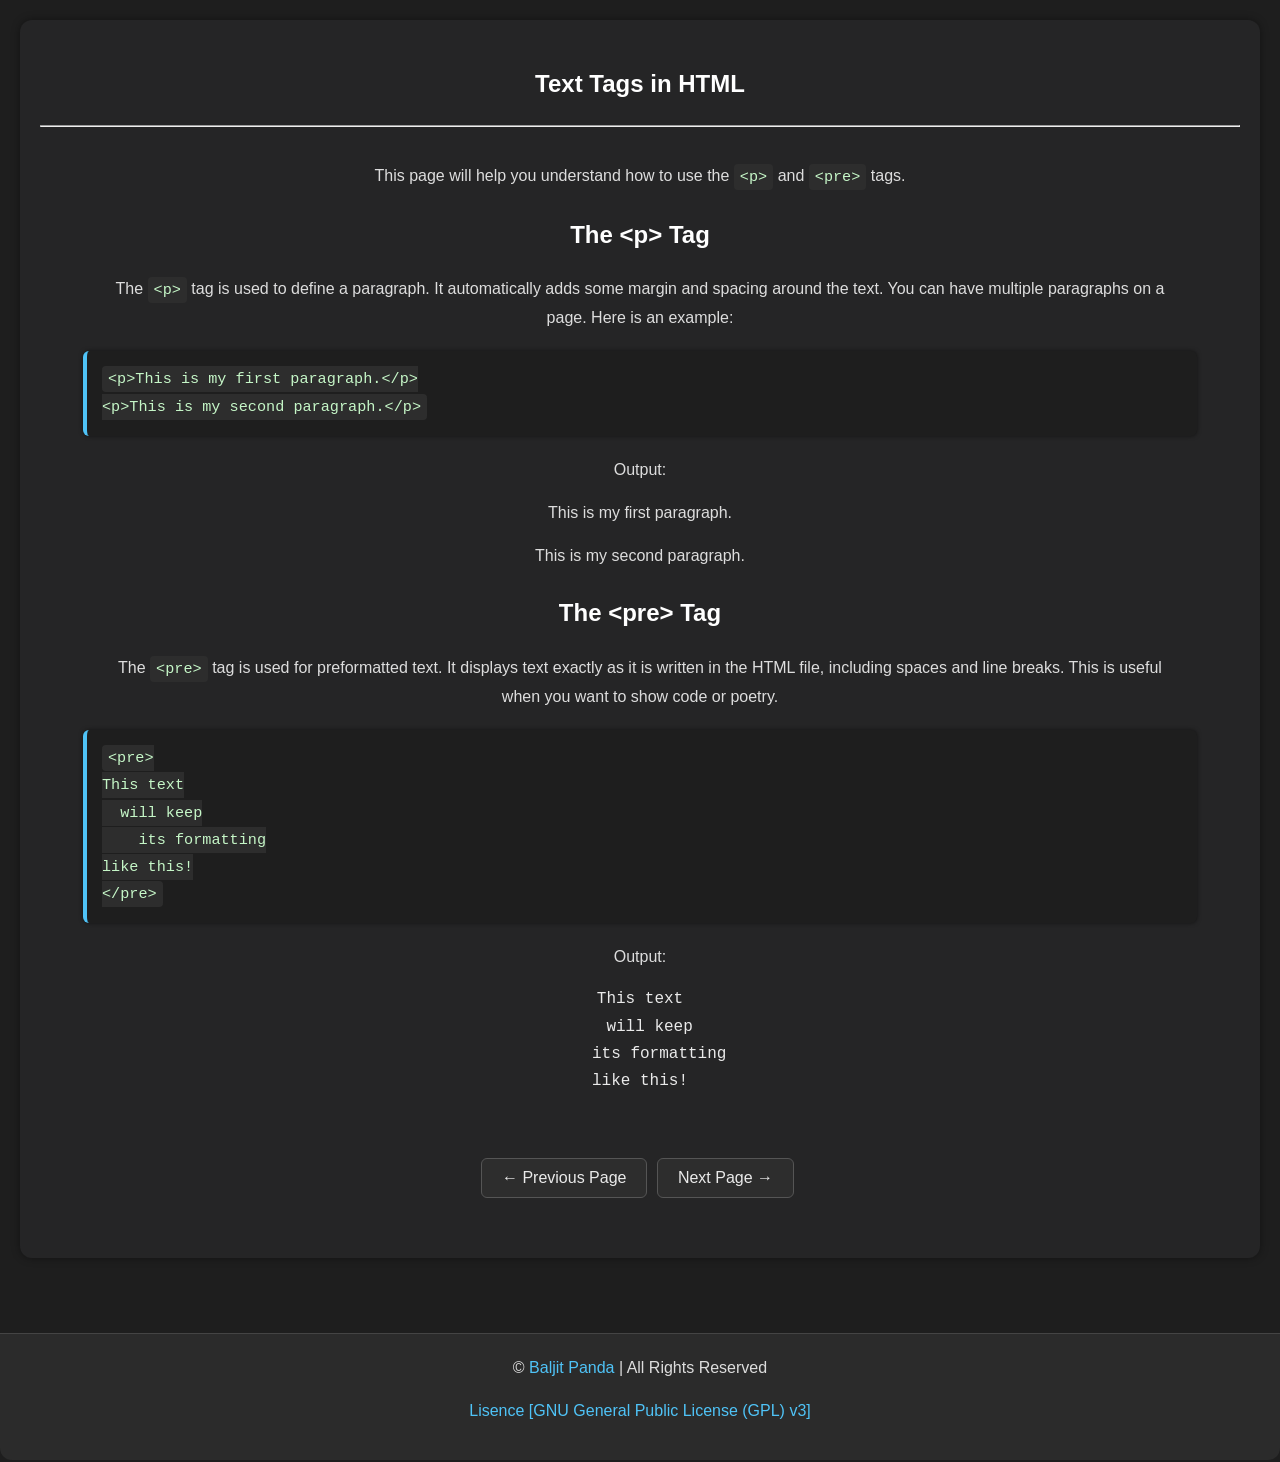
<file: text.html>
<!DOCTYPE html>
<html lang="en">
  <head>
    <title>HTML for Beginners</title>
    <meta charset="UTF-8" />
    <meta name="viewport" content="width=device-width, initial-scale=1.0" />
    <meta name="author" content="Baljit Panda" />
    <meta name="keywords" content="Simple, HTML, For Beginners, Easy, Short" />
    <meta
      name="description"
      content="A website containing notes for absolute beginners to learn HTML, in a simple & effective way."
    />
    <link rel="stylesheet" href="styles.css" />
    <link rel="icon" type="image/x-icon" href="favicon.png" />
  </head>
  <body>
    <section class="main">
      <h1>Text Tags in HTML</h1>
      <hr><br>
      <p>This page will help you understand how to use the <code>&lt;p&gt;</code> and <code>&lt;pre&gt;</code> tags.</p>

      <section id="p-tag">
        <h2>The &lt;p&gt; Tag</h2>
        <p>
          The <code>&lt;p&gt;</code> tag is used to define a paragraph. It automatically adds some margin and spacing around the text.
          You can have multiple paragraphs on a page. Here is an example:
        </p>
        <pre class="code"><code>&lt;p&gt;This is my first paragraph.&lt;/p&gt;
&lt;p&gt;This is my second paragraph.&lt;/p&gt;</code></pre>
        <p>
          Output:
        </p>
        <p>This is my first paragraph.</p>
        <p>This is my second paragraph.</p>
      </section>

      <section id="pre-tag">
        <h2>The &lt;pre&gt; Tag</h2>
        <p>
          The <code>&lt;pre&gt;</code> tag is used for preformatted text. It displays text exactly as it is written in the HTML file,
          including spaces and line breaks. This is useful when you want to show code or poetry.
        </p>
        <pre class="code"><code>&lt;pre&gt;
This text
  will keep
    its formatting
like this!
&lt;/pre&gt;</code></pre>
        <p>
          Output:
        </p>
        <pre>
This text
  will keep
    its formatting
like this!
        </pre>
      </section>

      <section id="page-nav">
        <a href="headings.html"><button>← Previous Page</button></a>
        <a href="text-formatting.html"><button>Next Page →</button></a>
      </section>
    </section>

    <br /><br />
    <footer>
      <p>
        ©
        <span><a href="https://baljitpanda.rf.gd" target="_blank">Baljit Panda</a></span>
        | All Rights Reserved
      </p>
      <p><a href="terms.html">Lisence [GNU General Public License (GPL) v3]</a></p>
    </footer>
  </body>
</html>
</file>
<file: styles.css>
/* Dark Minimal Dev Style (GitHub + VS Code inspired) */
body {
    background-color: #1e1e1e;
    color: #eaeaea;
    font-family: 'Segoe UI', 'Inter', 'Roboto', sans-serif;
    margin: 0;
    padding: 0;
    line-height: 1.7;
    font-size: 16px;
}

h1, h2, h3 {
    color: #ffffff;
    text-align: center;
    margin-top: 1em;
}

p, dl, ul, ol {
    max-width: 90%;
    margin: 0 auto 1em;
    font-size: 1rem;
    color: #dddddd;
}

ul, ol, dl {
    text-align: left;
}

section.main {
    padding: 20px;
    text-align: center;
    background-color: #252526;
    border-radius: 12px;
    box-shadow: 0 0 8px rgba(0,0,0,0.4);
    margin: 20px;
}

a {
    color: #4fc3f7;
    text-decoration: none;
}

a:hover {
    text-decoration: underline;
}

code {
    background-color: #2d2d2d;
    padding: 4px 6px;
    border-radius: 4px;
    font-size: 0.95em;
    color: #c5f6c7;
    font-family: 'Consolas', monospace;
}

button {
    background-color: #2d2d2d;
    color: #eaeaea;
    border: 1px solid #555;
    padding: 10px 20px;
    cursor: pointer;
    font-family: inherit;
    font-size: 1em;
    margin-top: 20px;
    margin-bottom: 40px;
    transition: background-color 0.3s ease, color 0.3s ease;
    border-radius: 6px;
    margin-right: 5px;
}

button:hover {
    background-color: #3a3a3a;
    color: #ffffff;
}

footer {
    text-align: center;
    padding: 20px;
    font-size: 0.9em;
    color: #aaaaaa;
    background-color: #2b2b2b;
    border-top: 1px solid #444;
    border-radius: 0 0 12px 12px;
}

pre.code {
    background-color: #1e1e1e;
    color: #c5f6c7;
    padding: 15px;
    border-left: 4px solid #4fc3f7;
    margin: 20px auto;
    max-width: 90%;
    overflow-x: auto;
    text-align: left;
    white-space: pre-wrap;
    font-family: 'Consolas', monospace;
    border-radius: 6px;
    box-shadow: 0 0 4px rgba(0,0,0,0.5);
}
</file>
